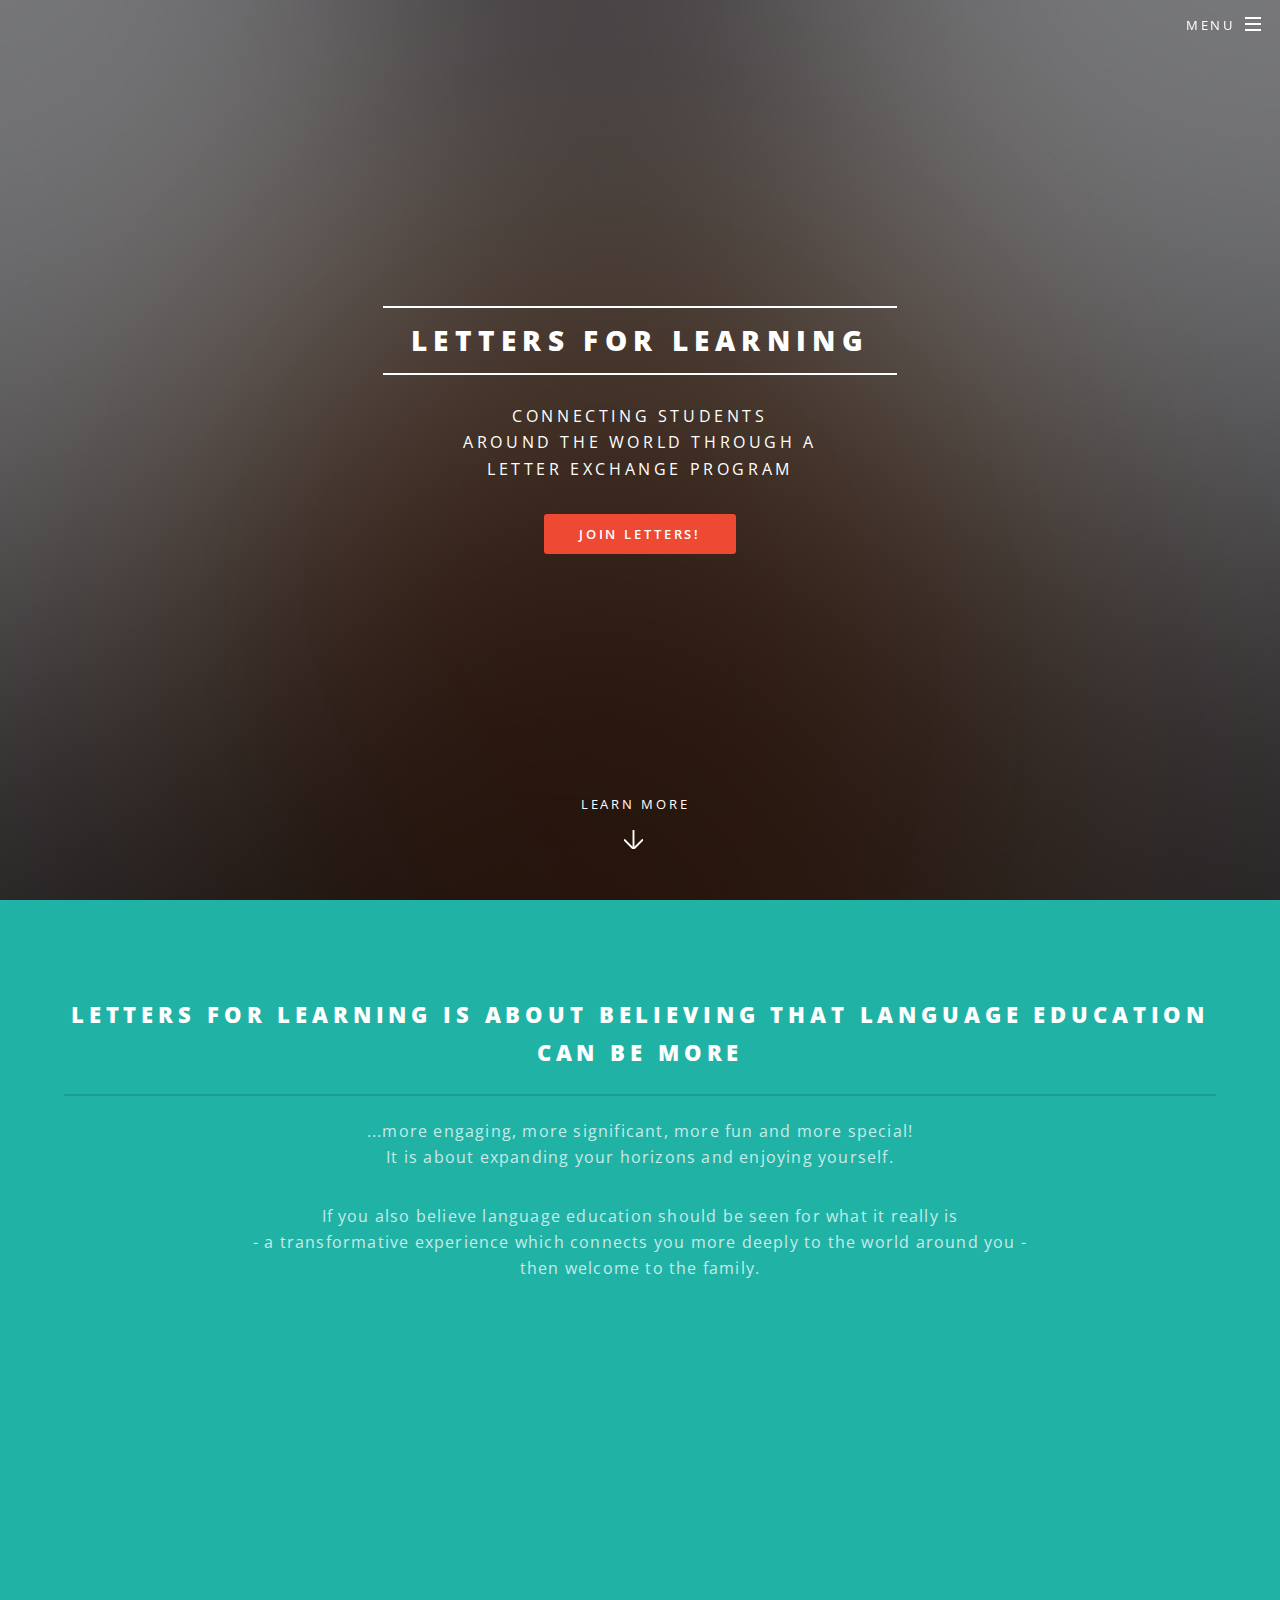
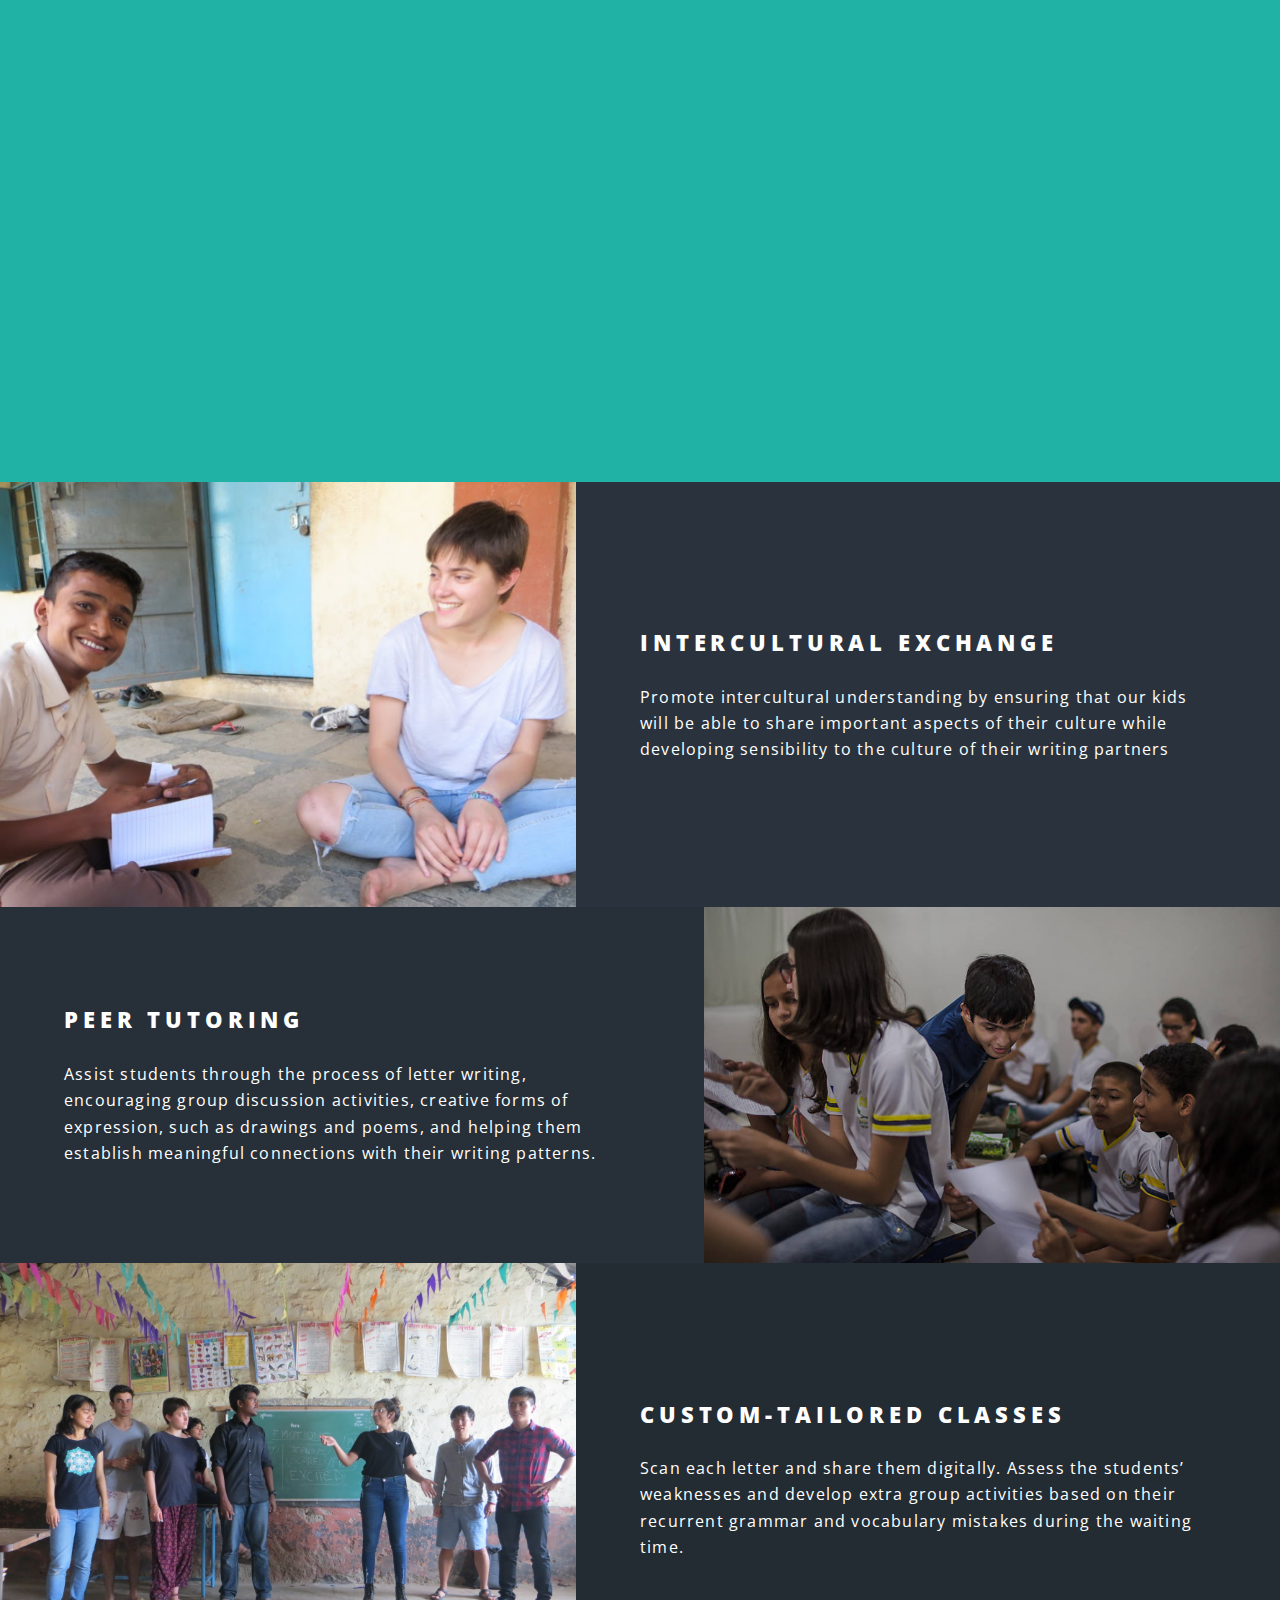
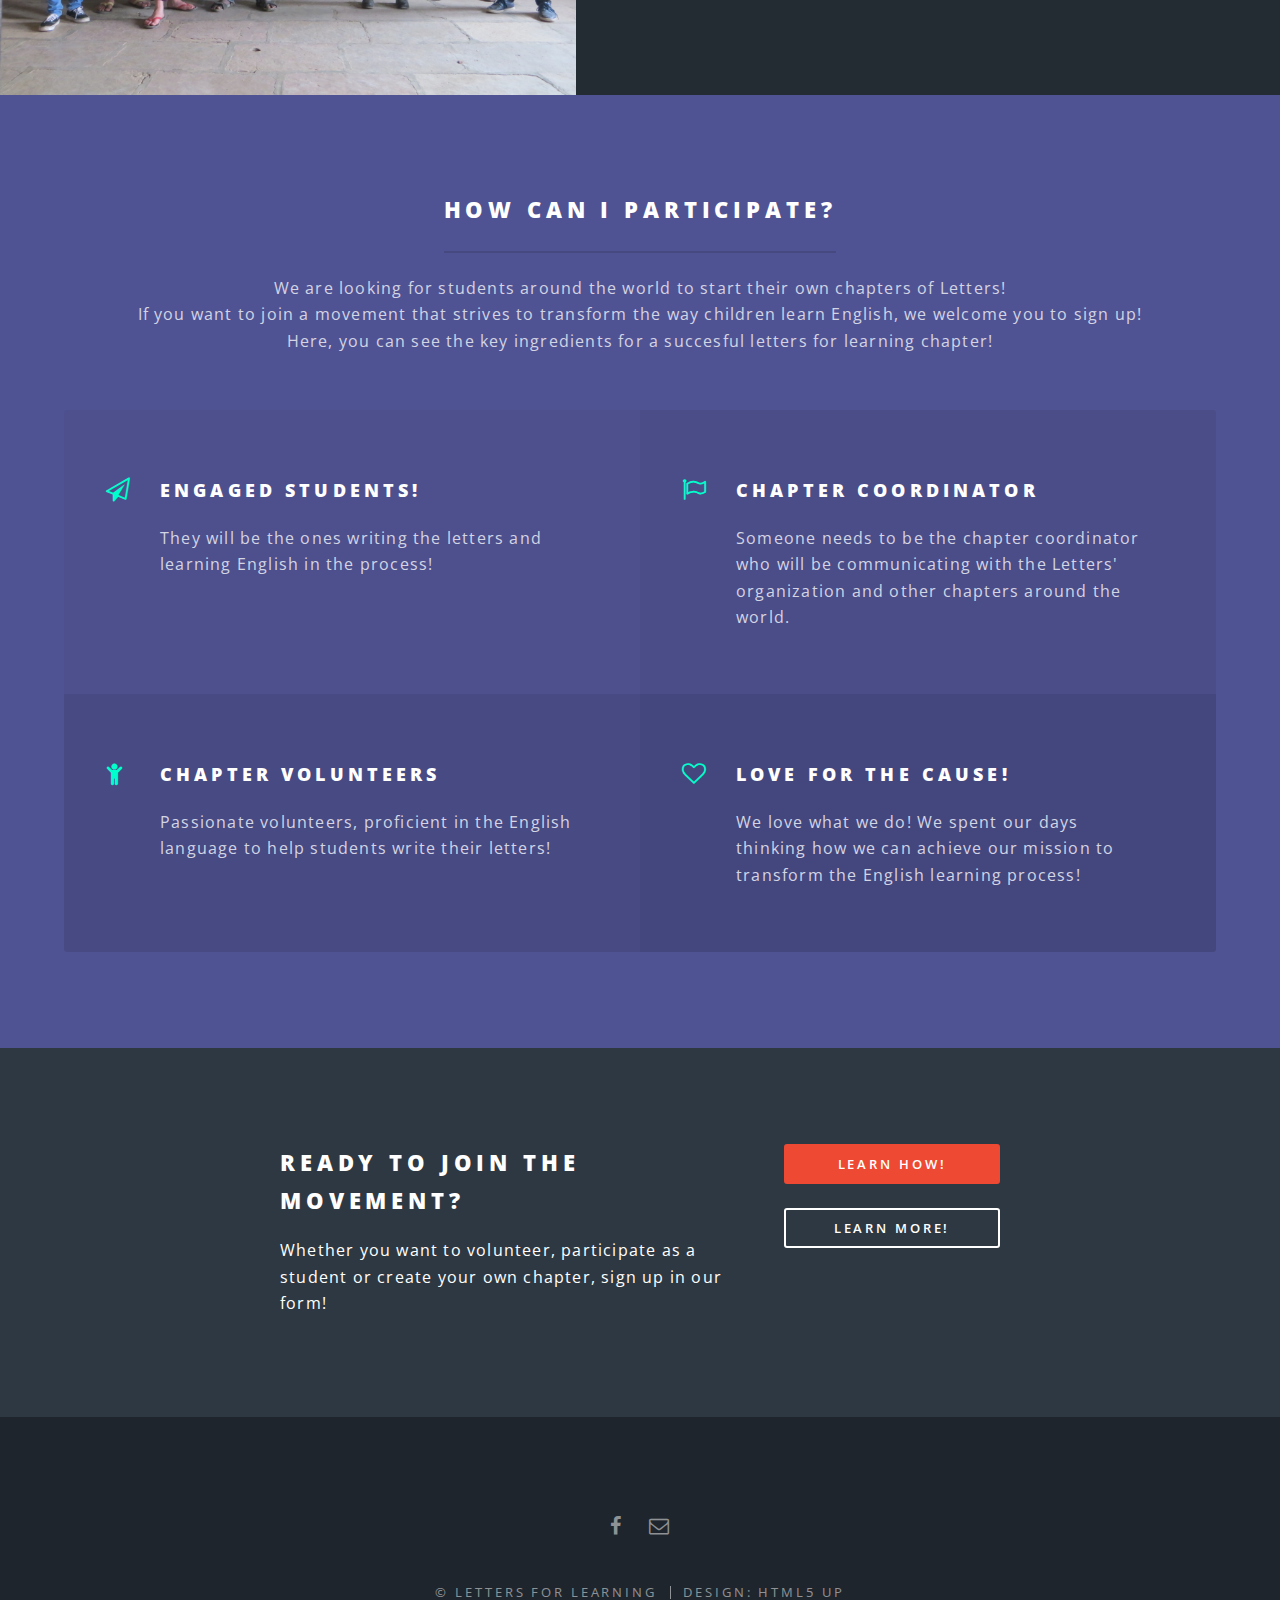
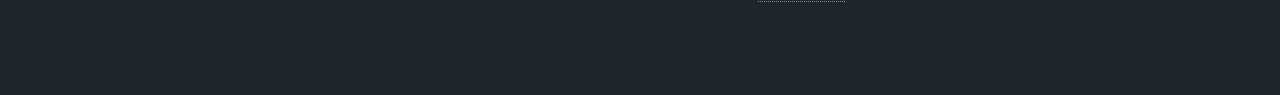
<file: index.html>
<!DOCTYPE HTML>
<!--
	Spectral by HTML5 UP
	html5up.net | @ajlkn
	Free for personal and commercial use under the CCA 3.0 license (html5up.net/license)
-->
<html>
	<head>
		<title>Letters for Learning</title>
		<meta charset="utf-8" />
		<meta name="viewport" content="width=device-width, initial-scale=1" />
		<!--[if lte IE 8]><script src="assets/js/ie/html5shiv.js"></script><![endif]-->
		<link rel="stylesheet" href="assets/css/main.css" />
		<!-- Latest compiled and minified CSS -->
		<link rel="stylesheet" href="assets/css/bootstrap.css"/>
		<!--[if lte IE 8]><link rel="stylesheet" href="assets/css/ie8.css" /><![endif]-->
		<!--[if lte IE 9]><link rel="stylesheet" href="assets/css/ie9.css" /><![endif]-->
	</head>
	<body class="landing">


		<!-- Page Wrapper -->
			<div id="page-wrapper">

				<!-- Header -->
					<header id="header" class="alt">
						<h1><a href="index.html">Letters for Learning</a></h1>
						<nav id="nav">
							<ul>
								<li class="special">
									<a href="#menu" class="menuToggle"><span>Menu</span></a>
									<div id="menu">
										<ul>
											<li><a href="index.html">Home</a></li>
											<li><a href="recruitment.html">Recruitment!</a></li>
											<li><a href="chapters.html">Chapters</a></li>

										</ul>
									</div>
								</li>
							</ul>
						</nav>
					</header>

				<!-- Banner -->


					<section id="banner">
						<div class="inner">
							<h2>Letters for Learning</h2>
							<p>Connecting students<br />
							around the world through a<br />
							letter exchange program</p>
							<ul class="actions">
								<li><a href="recruitment.html" class="button special">Join Letters!</a></li>
							</ul>
						</div>

						<a href="#one" class="more scrolly">Learn More</a>

					</section>

				<!-- One -->
					<section id="one" class="wrapper style1 special">
						<div class="inner">
							<header class="major">
								<h2>Letters for Learning is about believing that language education can be more</h2>
								<p>...more engaging, more significant, more fun and more special! <br />
									It is about expanding your horizons and enjoying yourself.</p>
								<p>If you also believe language education should be seen for what it really is <br/>
									- a transformative experience which connects you more deeply to the world around you -<br/>
									then welcome to the family.</p>
							<div class="embed-responsive embed-responsive-16by9">
							<iframe src="https://www.facebook.com/plugins/video.php?href=https%3A%2F%2Fwww.facebook.com%2FAshokaOrg%2Fvideos%2F10154753359844794%2F&width=500&show_text=false&appId=376456062709280&height=280"
								width="500" height="280" style="border:none;overflow:hidden" scrolling="no" frameborder="0" allowTransparency="true"></iframe>
							</div>

							</header>
						</div>
					</section>

				<!-- Two -->
					<section id="two" class="wrapper alt style2">
						<section class="spotlight">
							<div class="image"><img src="images/indiaSmile.png" alt="" /></div><div class="content">
								<h2>Intercultural exchange</h2>
								<p>Promote intercultural understanding by ensuring that our kids will be able to share important aspects of their culture while developing sensibility to the culture of their writing partners</p>
							</div>
						</section>
						<section class="spotlight">
							<div class="image"><img src="images/mentor_students.jpeg" alt="" /></div><div class="content">
								<h2>Peer tutoring</h2>
								<p>Assist students through the process of letter writing, encouraging group discussion activities, creative forms of expression, such as drawings and poems, and helping them establish meaningful connections with their writing patterns.</p>
							</div>
						</section>
						<section class="spotlight">
							<div class="image"><img src="images/custom_class.jpg" alt="" /></div><div class="content">
								<h2>Custom-tailored classes</h2>
								<p>Scan each letter and share them digitally. Assess the students’ weaknesses and develop extra group activities based on their recurrent grammar and vocabulary mistakes during the waiting time.</p>
							</div>
						</section>
					</section>

				<!-- Three -->
					<section id="three" class="wrapper style3 special">
						<div class="inner">
							<header class="major">
								<h2>How can I participate?</h2>
								<p>We are looking for students around the world to start their own chapters of Letters! <br />
								If you want to join a movement that strives to transform the way children learn English, we welcome you to sign up! <br />
								Here, you can see the key ingredients for a succesful letters for learning chapter!</p>
							</header>
							<ul class="features">
								<li class="icon fa-paper-plane-o">
									<h3>Engaged students!</h3>
									<p>They will be the ones writing the letters and learning English in the process!</p>
								</li>
								<li class="icon fa-flag-o">
									<h3>Chapter Coordinator</h3>
									<p>Someone needs to be the chapter coordinator who will be communicating with the Letters' organization and other chapters around the world.</p>
								</li>
								<li class="icon fa-child">
									<h3>Chapter Volunteers</h3>
									<p>Passionate volunteers, proficient in the English language to help students write their letters!</p>
								</li>
								<li class="icon fa-heart-o">
									<h3>Love for the cause!</h3>
									<p>We love what we do! We spent our days thinking how we can achieve our mission to transform the English learning process!</p>
								</li>
							</ul>
						</div>
					</section>

				<!-- CTA -->
					<section id="cta" class="wrapper style4">
						<div class="inner">
							<header>
								<h2>Ready to join the movement?</h2>
								<p>Whether you want to volunteer, participate as a student or create your own chapter, sign up in our form!</p>
							</header>
							<ul class="actions vertical">
								<li><a href="recruitment.html" class="button fit special">Learn how!</a></li>
								<li><a href="chapters.html" class="button fit">Learn More!</a></li>
							</ul>
						</div>
					</section>

				<!-- Footer -->
					<footer id="footer">
						<ul class="icons">
							<li><a href="https://www.facebook.com/letters4learning/" target="_blank"class="icon fa-facebook"><span class="label">Facebook</span></a></li>
							<li><a href="mailto:gabriel.saruhashi@yale.edu" target="_blank" class="icon fa-envelope-o"><span class="label">Email</span></a></li>
						</ul>

						<ul class="copyright">
							<li>&copy; Letters for Learning</li><li>Design: <a href="http://html5up.net">HTML5 UP</a></li>
						</ul>
					</footer>

			</div>

		<!-- Scripts -->
			<script src="assets/js/jquery.min.js"></script>
			<script src="assets/js/jquery.scrollex.min.js"></script>
			<script src="assets/js/jquery.scrolly.min.js"></script>
			<script src="assets/js/skel.min.js"></script>
			<script src="assets/js/util.js"></script>
			<!--[if lte IE 8]><script src="assets/js/ie/respond.min.js"></script><![endif]-->
			<script src="assets/js/main.js"></script>

	</body>
</html>
</file>
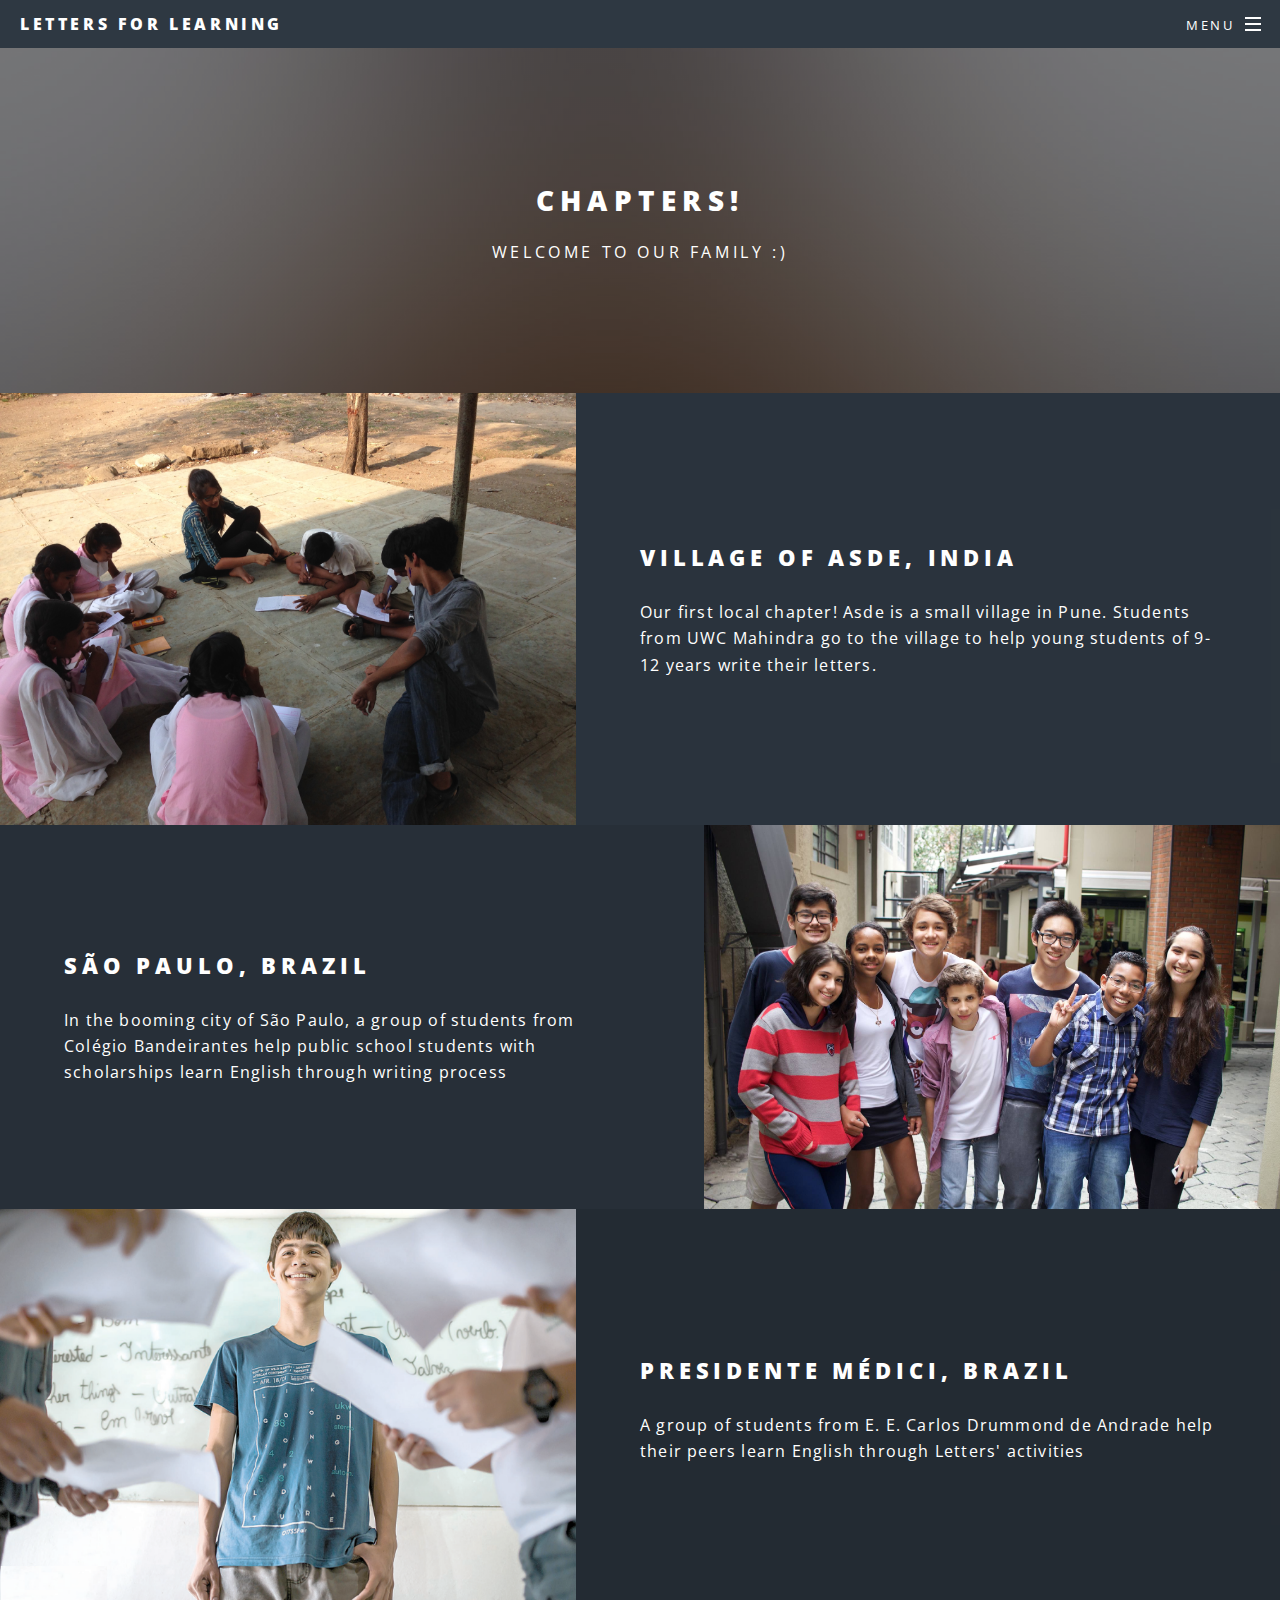
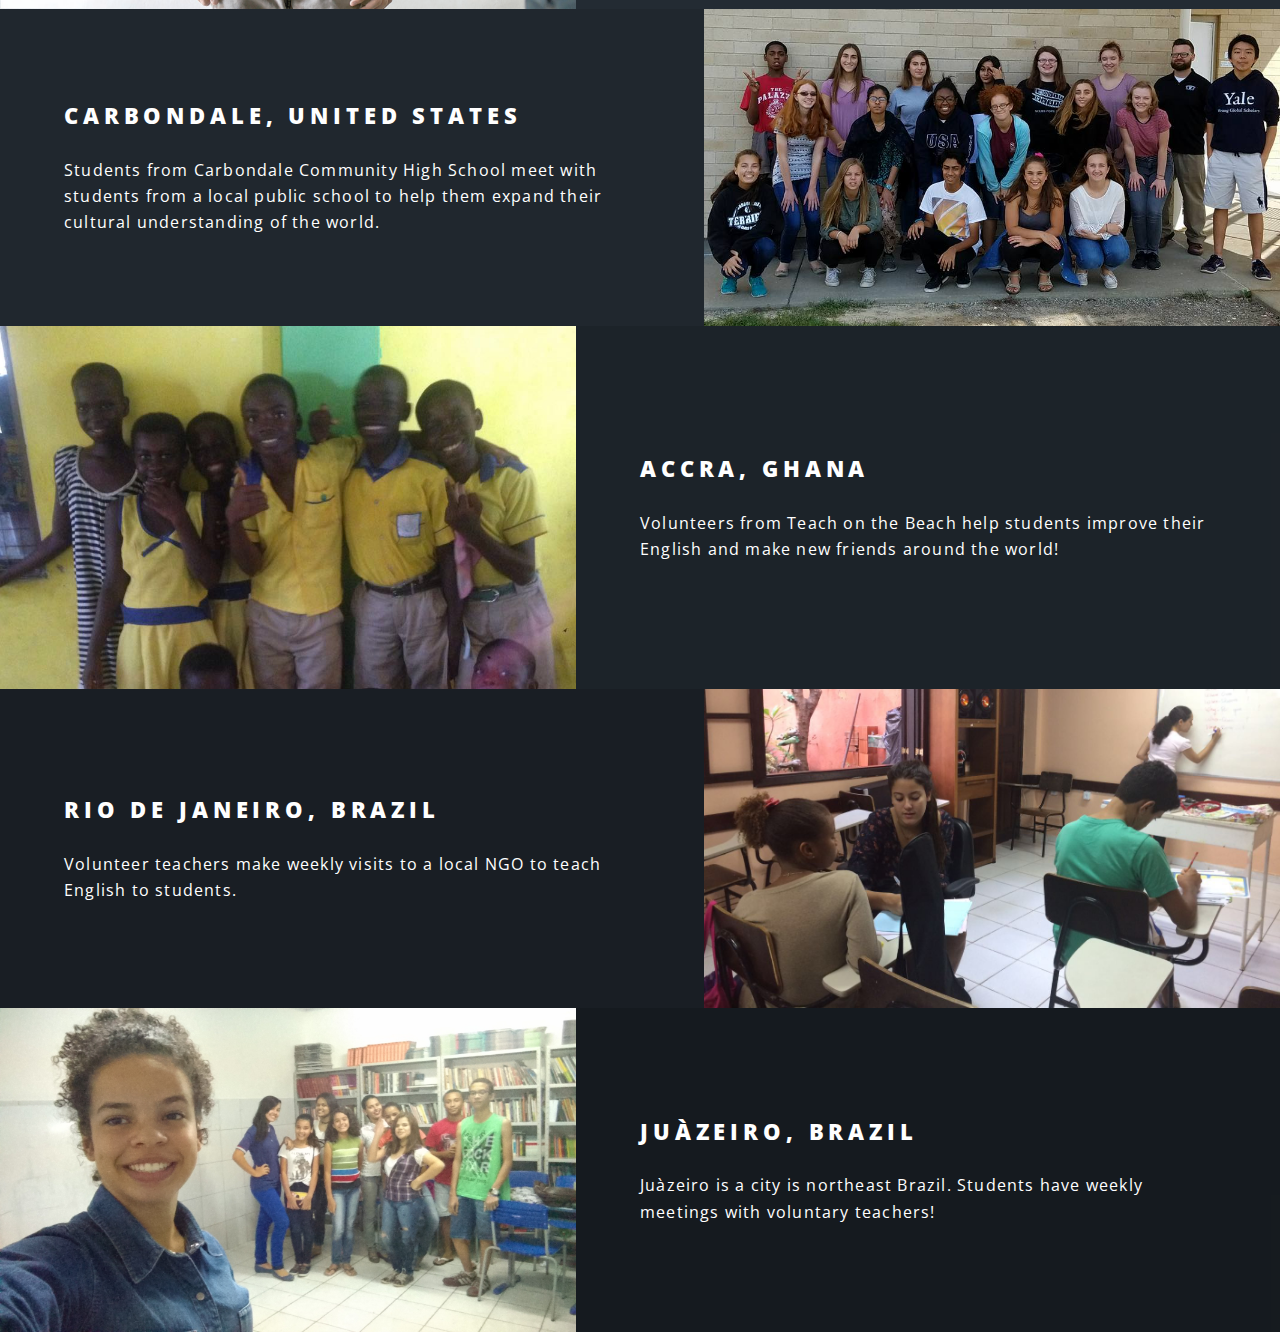
<file: chapters.html>
<!DOCTYPE HTML>
<!--
	Spectral by HTML5 UP
	html5up.net | @ajlkn
	Free for personal and commercial use under the CCA 3.0 license (html5up.net/license)
-->
<html>
	<head>
		<title>Chapters!</title>
		<meta charset="utf-8" />
		<meta name="viewport" content="width=device-width, initial-scale=1" />
		<!--[if lte IE 8]><script src="assets/js/ie/html5shiv.js"></script><![endif]-->
		<link rel="stylesheet" href="assets/css/main.css" />
		<!--[if lte IE 8]><link rel="stylesheet" href="assets/css/ie8.css" /><![endif]-->
		<!--[if lte IE 9]><link rel="stylesheet" href="assets/css/ie9.css" /><![endif]-->
	</head>
	<body>

		<!-- Page Wrapper -->
			<div id="page-wrapper">

				<!-- Header -->
					<header id="header">
						<h1><a href="index.html">Letters for Learning</a></h1>
						<nav id="nav">
							<ul>
								<li class="special">
									<a href="#menu" class="menuToggle"><span>Menu</span></a>
									<div id="menu">
										<ul>
											<li><a href="index.html">Home</a></li>
											<li><a href="recruitment.html">Recruitment</a></li>
											<li><a href="chapters.html">Chapters</a></li>

										</ul>
									</div>
								</li>
							</ul>
						</nav>
					</header>

				<article id="main">
					<header>
						<h2>Chapters!</h2>
						<p>Welcome to our family :)</p>
					</header>
				</article>

					<!-- Chapters -->
					<section id="two" class="wrapper alt style2">
						<section class="spotlight">
							<div class="image"><img src="images/IndiaTeam.jpg" alt="" /></div><div class="content">
								<h2>Village of Asde, India</h2>
								<p>Our first local chapter! Asde is a small village in Pune. Students from UWC Mahindra go to the village to help young students of 9-12 years write their letters.</p>
							</div>
						</section>
						<section class="spotlight">
							<div class="image"><img src="images/SaoPauloTeam.jpg" alt="" /></div><div class="content">
								<h2>São Paulo, Brazil</h2>
								<p>In the booming city of São Paulo, a group of students from Colégio Bandeirantes help public school students with scholarships learn English through writing process</p>
							</div>
						</section>
						<section class="spotlight">
							<div class="image"><img src="images/RondoniaTeam.png" alt="" /></div><div class="content">
								<h2>Presidente Médici, Brazil</h2>
								<p>A group of students from E. E. Carlos Drummond de Andrade help their peers learn English through Letters' activities</p>
							</div>
						</section>
						<section class="spotlight">
							<div class="image"><img src="images/USTeam.jpg" alt="" /></div><div class="content">
								<h2>Carbondale, United States</h2>
								<p>Students from Carbondale Community High School meet with students from a local public school to help them expand their cultural understanding of the world.</p>
							</div>

						</section>
						<section class="spotlight">
							<div class="image"><img src="images/GhanaTeam.png" alt="" /></div><div class="content">
								<h2>Accra, Ghana</h2>
								<p>Volunteers from Teach on the Beach help students improve their English and make new friends around the world!</p>
							</div>
						</section>
						<section class="spotlight">
							<div class="image"><img src="images/rio-de-janeiro.jpg" alt="" /></div><div class="content">
								<h2>Rio de Janeiro, Brazil</h2>
								<p>Volunteer teachers make weekly visits to a local NGO to teach English to students.</p>
							</div>
						</section>
						<section class="spotlight">
							<div class="image"><img src="images/juazeiro.jpg" alt="" /></div><div class="content">
								<h2>Juàzeiro, Brazil</h2>
								<p>Juàzeiro is a city is northeast Brazil. Students have weekly meetings with voluntary teachers!</p>
							</div>
						</section>

					</section>



		<!-- Scripts -->
			<script src="assets/js/jquery.min.js"></script>
			<script src="assets/js/jquery.scrollex.min.js"></script>
			<script src="assets/js/jquery.scrolly.min.js"></script>
			<script src="assets/js/skel.min.js"></script>
			<script src="assets/js/util.js"></script>
			<!--[if lte IE 8]><script src="assets/js/ie/respond.min.js"></script><![endif]-->
			<script src="assets/js/main.js"></script>

	</body>
</html>
</file>
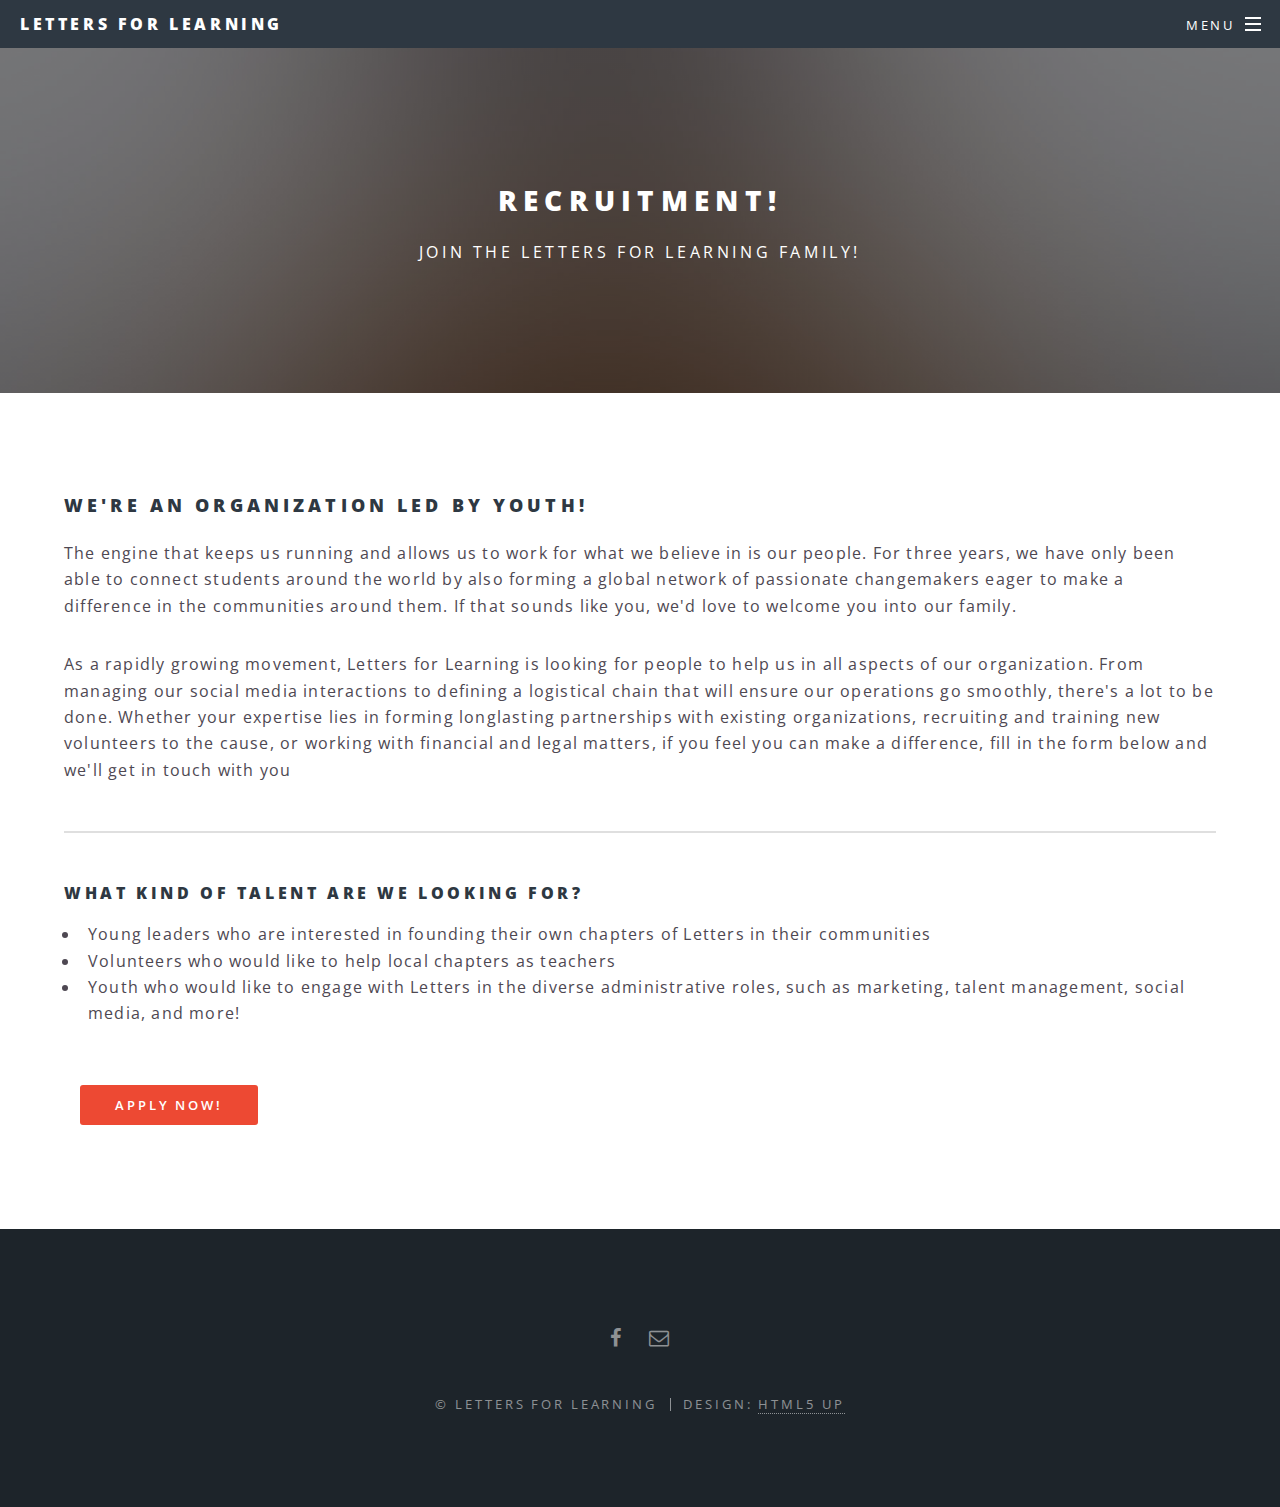
<file: recruitment.html>
<!DOCTYPE HTML>
<!--
	Spectral by HTML5 UP
	html5up.net | @ajlkn
	Free for personal and commercial use under the CCA 3.0 license (html5up.net/license)
-->
<html>
	<head>
		<title>Recruitment</title>
		<meta charset="utf-8" />
		<meta name="viewport" content="width=device-width, initial-scale=1" />
		<!--[if lte IE 8]><script src="assets/js/ie/html5shiv.js"></script><![endif]-->
		<link rel="stylesheet" href="assets/css/main.css" />
		<!--[if lte IE 8]><link rel="stylesheet" href="assets/css/ie8.css" /><![endif]-->
		<!--[if lte IE 9]><link rel="stylesheet" href="assets/css/ie9.css" /><![endif]-->
	</head>
	<body>

		<!-- Page Wrapper -->
			<div id="page-wrapper">

				<!-- Header -->
					<header id="header">
						<h1><a href="index.html">Letters for Learning</a></h1>
						<nav id="nav">
							<ul>
								<li class="special">
									<a href="#menu" class="menuToggle"><span>Menu</span></a>
									<div id="menu">
										<ul>
											<li><a href="index.html">Home</a></li>
											<li><a href="generic.html">Recruitment</a></li>
											<li><a href="chapters.html">Chapters</a></li>

										</ul>
									</div>
								</li>
							</ul>
						</nav>
					</header>

				<!-- Main -->
					<article id="main">
						<header>
							<h2>Recruitment!</h2>
							<p>Join the Letters for Learning family!</p>
						</header>
						<section class="wrapper style5">
							<div class="inner">

								<h3>We're an organization led by youth!</h3>
								<p>The engine that keeps us running and allows us to work for what we believe in is our people. For three years, we have only been able to connect students around the world by also forming a global network of passionate changemakers eager to make a difference in the communities around them. If that sounds like you, we'd love to welcome you into our family.</p>

								<p>As a rapidly growing movement, Letters for Learning is looking for people to help us in all aspects of our organization. From managing our social media interactions to defining a logistical chain that will ensure our operations go smoothly, there's a lot to be done. Whether your expertise lies in forming longlasting partnerships with existing organizations, recruiting and training new volunteers to the cause, or working with financial and legal matters, if you feel you can make a difference, fill in the form below and we'll get in touch with you </p>

								<hr />

								<h4>What kind of talent are we looking for?</h4>
								<ul>
									<li>Young leaders who are interested in founding their own chapters of Letters in their communities</li>
									<li>Volunteers who would like to help local chapters as teachers</li>
									<li>Youth who would like to engage with Letters in the diverse administrative roles, such as marketing, talent management, social media, and more!</li>
								<p>&nbsp;</p>
								<ul class="actions" alt="">
									<li><a href="https://docs.google.com/forms/d/e/1FAIpQLSdoLnaEVEeeffVnA-vZ9G7lYf9WI2F_piHAEkBQ2C08WWbgPQ/viewform" target="_blank" class="button special">Apply now!</a></li>
								</ul>

							</div>
						</section>
					</article>

				<!-- Footer -->
					<footer id="footer">
						<ul class="icons">
							<li><a href="https://www.facebook.com/letters4learning/" target="_blank" class="icon fa-facebook"><span class="label">Facebook</span></a></li>
							<li><a href="mailto:gabriel.saruhashi@yale.edu" target="_blank" class="icon fa-envelope-o"><span class="label">Email</span></a></li>
						</ul>
						<ul class="copyright">
							<li>&copy; Letters for Learning</li><li>Design: <a href="http://html5up.net">HTML5 UP</a></li>
						</ul>
					</footer>

			</div>

		<!-- Scripts -->
			<script src="assets/js/jquery.min.js"></script>
			<script src="assets/js/jquery.scrollex.min.js"></script>
			<script src="assets/js/jquery.scrolly.min.js"></script>
			<script src="assets/js/skel.min.js"></script>
			<script src="assets/js/util.js"></script>
			<!--[if lte IE 8]><script src="assets/js/ie/respond.min.js"></script><![endif]-->
			<script src="assets/js/main.js"></script>

	</body>
</html>
</file>
<file: assets/css/ie8.css>
/*
	Spectral by HTML5 UP
	html5up.net | @ajlkn
	Free for personal and commercial use under the CCA 3.0 license (html5up.net/license)
*/

/* Icon */

	.icon.major {
		border: none;
	}

		.icon.major:before {
			font-size: 3em;
		}

/* Form */

	label {
		color: #2E3842;
	}

	input[type="text"],
	input[type="password"],
	input[type="email"],
	select,
	textarea {
		border: solid 1px #dfdfdf;
	}

/* Button */

	input[type="submit"],
	input[type="reset"],
	input[type="button"],
	button,
	.button {
		border: solid 2px #dfdfdf;
	}

		input[type="submit"].special,
		input[type="reset"].special,
		input[type="button"].special,
		button.special,
		.button.special {
			border: 0 !important;
		}

/* Page Wrapper + Menu */

	#menu {
		display: none;
	}

	body.is-menu-visible #menu {
		display: block;
	}

/* Header */

	#header nav > ul > li > a.menuToggle:after {
		display: none;
	}

/* Banner + Wrapper (style4) */

	#banner,
	.wrapper.style4 {
		-ms-behavior: url("assets/js/ie/backgroundsize.min.htc");
	}

		#banner:before,
		.wrapper.style4:before {
			display: none;
		}

/* Banner */

	#banner .more {
		height: 4em;
	}

		#banner .more:after {
			display: none;
		}

/* Main */

	#main > header {
		-ms-behavior: url("assets/js/ie/backgroundsize.min.htc");
	}

		#main > header:before {
			display: none;
		}
</file>
<file: assets/css/ie9.css>
/*
	Spectral by HTML5 UP
	html5up.net | @ajlkn
	Free for personal and commercial use under the CCA 3.0 license (html5up.net/license)
*/

/* Spotlight */

	.spotlight {
		display: block;
	}

		.spotlight .image {
			display: inline-block;
			vertical-align: top;
		}

		.spotlight .content {
			padding: 4em 4em 2em 4em ;
			display: inline-block;
		}

		.spotlight:after {
			clear: both;
			content: '';
			display: block;
		}

/* Features */

	.features {
		display: block;
	}

		.features li {
			float: left;
		}

		.features:after {
			content: '';
			display: block;
			clear: both;
		}

/* Banner + Wrapper (style4) */

	#banner,
	.wrapper.style4 {
		background-image: url("../../images/banner.jpg");
		background-position: center center;
		background-repeat: no-repeat;
		background-size: cover;
		position: relative;
	}

		#banner:before,
		.wrapper.style4:before {
			background: #000000;
			content: '';
			height: 100%;
			left: 0;
			opacity: 0.5;
			position: absolute;
			top: 0;
			width: 100%;
		}

		#banner .inner,
		.wrapper.style4 .inner {
			position: relative;
			z-index: 1;
		}

/* Banner */

	#banner {
		padding: 14em 0 12em 0 ;
		height: auto;
	}

		#banner:after {
			display: none;
		}

/* CTA */

	#cta .inner header {
		float: left;
	}

	#cta .inner .actions {
		float: left;
	}

	#cta .inner:after {
		clear: both;
		content: '';
		display: block;
	}

/* Main */

	#main > header {
		background-image: url("../../images/banner.jpg");
		background-position: center center;
		background-repeat: no-repeat;
		background-size: cover;
		position: relative;
	}

		#main > header:before {
			background: #000000;
			content: '';
			height: 100%;
			left: 0;
			opacity: 0.5;
			position: absolute;
			top: 0;
			width: 100%;
		}

		#main > header > * {
			position: relative;
			z-index: 1;
		}
</file>
<file: assets/css/main.css>
@import url(font-awesome.min.css);
@import url("https://fonts.googleapis.com/css?family=Open+Sans:400,400italic,600,600italic,800,800italic");

/*
	Spectral by HTML5 UP
	html5up.net | @ajlkn
	Free for personal and commercial use under the CCA 3.0 license (html5up.net/license)
*/

/* Reset */

	html, body, div, span, applet, object, iframe, h1, h2, h3, h4, h5, h6, p, blockquote, pre, a, abbr, acronym, address, big, cite, code, del, dfn, em, img, ins, kbd, q, s, samp, small, strike, strong, sub, sup, tt, var, b, u, i, center, dl, dt, dd, ol, ul, li, fieldset, form, label, legend, table, caption, tbody, tfoot, thead, tr, th, td, article, aside, canvas, details, embed, figure, figcaption, footer, header, hgroup, menu, nav, output, ruby, section, summary, time, mark, audio, video {
		margin: 0;
		padding: 0;
		border: 0;
		font-size: 100%;
		font: inherit;
		vertical-align: baseline;
	}

	article, aside, details, figcaption, figure, footer, header, hgroup, menu, nav, section {
		display: block;
	}

	body {
		line-height: 1;
	}

	ol, ul {
		list-style: none;
	}

	blockquote, q {
		quotes: none;
	}

	blockquote:before, blockquote:after, q:before, q:after {
		content: '';
		content: none;
	}

	table {
		border-collapse: collapse;
		border-spacing: 0;
	}

	body {
		-webkit-text-size-adjust: none;
	}

/* Box Model */

	*, *:before, *:after {
		-moz-box-sizing: border-box;
		-webkit-box-sizing: border-box;
		box-sizing: border-box;
	}

/* Grid */

	.row {
		border-bottom: solid 1px transparent;
		-moz-box-sizing: border-box;
		-webkit-box-sizing: border-box;
		box-sizing: border-box;
	}

	.row > * {
		float: left;
		-moz-box-sizing: border-box;
		-webkit-box-sizing: border-box;
		box-sizing: border-box;
	}

	.row:after, .row:before {
		content: '';
		display: block;
		clear: both;
		height: 0;
	}

	.row.uniform > * > :first-child {
		margin-top: 0;
	}

	.row.uniform > * > :last-child {
		margin-bottom: 0;
	}

	.row.\30 \25 > * {
		padding: 0 0 0 0em;
	}

	.row.\30 \25 {
		margin: 0 0 -1px 0em;
	}

	.row.uniform.\30 \25 > * {
		padding: 0em 0 0 0em;
	}

	.row.uniform.\30 \25 {
		margin: 0em 0 -1px 0em;
	}

	.row > * {
		padding: 0 0 0 1.5em;
	}

	.row {
		margin: 0 0 -1px -1.5em;
	}

	.row.uniform > * {
		padding: 1.5em 0 0 1.5em;
	}

	.row.uniform {
		margin: -1.5em 0 -1px -1.5em;
	}

	.row.\32 00\25 > * {
		padding: 0 0 0 3em;
	}

	.row.\32 00\25 {
		margin: 0 0 -1px -3em;
	}

	.row.uniform.\32 00\25 > * {
		padding: 3em 0 0 3em;
	}

	.row.uniform.\32 00\25 {
		margin: -3em 0 -1px -3em;
	}

	.row.\31 50\25 > * {
		padding: 0 0 0 2.25em;
	}

	.row.\31 50\25 {
		margin: 0 0 -1px -2.25em;
	}

	.row.uniform.\31 50\25 > * {
		padding: 2.25em 0 0 2.25em;
	}

	.row.uniform.\31 50\25 {
		margin: -2.25em 0 -1px -2.25em;
	}

	.row.\35 0\25 > * {
		padding: 0 0 0 0.75em;
	}

	.row.\35 0\25 {
		margin: 0 0 -1px -0.75em;
	}

	.row.uniform.\35 0\25 > * {
		padding: 0.75em 0 0 0.75em;
	}

	.row.uniform.\35 0\25 {
		margin: -0.75em 0 -1px -0.75em;
	}

	.row.\32 5\25 > * {
		padding: 0 0 0 0.375em;
	}

	.row.\32 5\25 {
		margin: 0 0 -1px -0.375em;
	}

	.row.uniform.\32 5\25 > * {
		padding: 0.375em 0 0 0.375em;
	}

	.row.uniform.\32 5\25 {
		margin: -0.375em 0 -1px -0.375em;
	}

	.\31 2u, .\31 2u\24 {
		width: 100%;
		clear: none;
		margin-left: 0;
	}

	.\31 1u, .\31 1u\24 {
		width: 91.6666666667%;
		clear: none;
		margin-left: 0;
	}

	.\31 0u, .\31 0u\24 {
		width: 83.3333333333%;
		clear: none;
		margin-left: 0;
	}

	.\39 u, .\39 u\24 {
		width: 75%;
		clear: none;
		margin-left: 0;
	}

	.\38 u, .\38 u\24 {
		width: 66.6666666667%;
		clear: none;
		margin-left: 0;
	}

	.\37 u, .\37 u\24 {
		width: 58.3333333333%;
		clear: none;
		margin-left: 0;
	}

	.\36 u, .\36 u\24 {
		width: 50%;
		clear: none;
		margin-left: 0;
	}

	.\35 u, .\35 u\24 {
		width: 41.6666666667%;
		clear: none;
		margin-left: 0;
	}

	.\34 u, .\34 u\24 {
		width: 33.3333333333%;
		clear: none;
		margin-left: 0;
	}

	.\33 u, .\33 u\24 {
		width: 25%;
		clear: none;
		margin-left: 0;
	}

	.\32 u, .\32 u\24 {
		width: 16.6666666667%;
		clear: none;
		margin-left: 0;
	}

	.\31 u, .\31 u\24 {
		width: 8.3333333333%;
		clear: none;
		margin-left: 0;
	}

	.\31 2u\24 + *,
	.\31 1u\24 + *,
	.\31 0u\24 + *,
	.\39 u\24 + *,
	.\38 u\24 + *,
	.\37 u\24 + *,
	.\36 u\24 + *,
	.\35 u\24 + *,
	.\34 u\24 + *,
	.\33 u\24 + *,
	.\32 u\24 + *,
	.\31 u\24 + * {
		clear: left;
	}

	.\-11u {
		margin-left: 91.66667%;
	}

	.\-10u {
		margin-left: 83.33333%;
	}

	.\-9u {
		margin-left: 75%;
	}

	.\-8u {
		margin-left: 66.66667%;
	}

	.\-7u {
		margin-left: 58.33333%;
	}

	.\-6u {
		margin-left: 50%;
	}

	.\-5u {
		margin-left: 41.66667%;
	}

	.\-4u {
		margin-left: 33.33333%;
	}

	.\-3u {
		margin-left: 25%;
	}

	.\-2u {
		margin-left: 16.66667%;
	}

	.\-1u {
		margin-left: 8.33333%;
	}

	@media screen and (max-width: 1680px) {

		.row > * {
			padding: 0 0 0 1.5em;
		}

		.row {
			margin: 0 0 -1px -1.5em;
		}

		.row.uniform > * {
			padding: 1.5em 0 0 1.5em;
		}

		.row.uniform {
			margin: -1.5em 0 -1px -1.5em;
		}

		.row.\32 00\25 > * {
			padding: 0 0 0 3em;
		}

		.row.\32 00\25 {
			margin: 0 0 -1px -3em;
		}

		.row.uniform.\32 00\25 > * {
			padding: 3em 0 0 3em;
		}

		.row.uniform.\32 00\25 {
			margin: -3em 0 -1px -3em;
		}

		.row.\31 50\25 > * {
			padding: 0 0 0 2.25em;
		}

		.row.\31 50\25 {
			margin: 0 0 -1px -2.25em;
		}

		.row.uniform.\31 50\25 > * {
			padding: 2.25em 0 0 2.25em;
		}

		.row.uniform.\31 50\25 {
			margin: -2.25em 0 -1px -2.25em;
		}

		.row.\35 0\25 > * {
			padding: 0 0 0 0.75em;
		}

		.row.\35 0\25 {
			margin: 0 0 -1px -0.75em;
		}

		.row.uniform.\35 0\25 > * {
			padding: 0.75em 0 0 0.75em;
		}

		.row.uniform.\35 0\25 {
			margin: -0.75em 0 -1px -0.75em;
		}

		.row.\32 5\25 > * {
			padding: 0 0 0 0.375em;
		}

		.row.\32 5\25 {
			margin: 0 0 -1px -0.375em;
		}

		.row.uniform.\32 5\25 > * {
			padding: 0.375em 0 0 0.375em;
		}

		.row.uniform.\32 5\25 {
			margin: -0.375em 0 -1px -0.375em;
		}

		.\31 2u\28xlarge\29, .\31 2u\24\28xlarge\29 {
			width: 100%;
			clear: none;
			margin-left: 0;
		}

		.\31 1u\28xlarge\29, .\31 1u\24\28xlarge\29 {
			width: 91.6666666667%;
			clear: none;
			margin-left: 0;
		}

		.\31 0u\28xlarge\29, .\31 0u\24\28xlarge\29 {
			width: 83.3333333333%;
			clear: none;
			margin-left: 0;
		}

		.\39 u\28xlarge\29, .\39 u\24\28xlarge\29 {
			width: 75%;
			clear: none;
			margin-left: 0;
		}

		.\38 u\28xlarge\29, .\38 u\24\28xlarge\29 {
			width: 66.6666666667%;
			clear: none;
			margin-left: 0;
		}

		.\37 u\28xlarge\29, .\37 u\24\28xlarge\29 {
			width: 58.3333333333%;
			clear: none;
			margin-left: 0;
		}

		.\36 u\28xlarge\29, .\36 u\24\28xlarge\29 {
			width: 50%;
			clear: none;
			margin-left: 0;
		}

		.\35 u\28xlarge\29, .\35 u\24\28xlarge\29 {
			width: 41.6666666667%;
			clear: none;
			margin-left: 0;
		}

		.\34 u\28xlarge\29, .\34 u\24\28xlarge\29 {
			width: 33.3333333333%;
			clear: none;
			margin-left: 0;
		}

		.\33 u\28xlarge\29, .\33 u\24\28xlarge\29 {
			width: 25%;
			clear: none;
			margin-left: 0;
		}

		.\32 u\28xlarge\29, .\32 u\24\28xlarge\29 {
			width: 16.6666666667%;
			clear: none;
			margin-left: 0;
		}

		.\31 u\28xlarge\29, .\31 u\24\28xlarge\29 {
			width: 8.3333333333%;
			clear: none;
			margin-left: 0;
		}

		.\31 2u\24\28xlarge\29 + *,
		.\31 1u\24\28xlarge\29 + *,
		.\31 0u\24\28xlarge\29 + *,
		.\39 u\24\28xlarge\29 + *,
		.\38 u\24\28xlarge\29 + *,
		.\37 u\24\28xlarge\29 + *,
		.\36 u\24\28xlarge\29 + *,
		.\35 u\24\28xlarge\29 + *,
		.\34 u\24\28xlarge\29 + *,
		.\33 u\24\28xlarge\29 + *,
		.\32 u\24\28xlarge\29 + *,
		.\31 u\24\28xlarge\29 + * {
			clear: left;
		}

		.\-11u\28xlarge\29 {
			margin-left: 91.66667%;
		}

		.\-10u\28xlarge\29 {
			margin-left: 83.33333%;
		}

		.\-9u\28xlarge\29 {
			margin-left: 75%;
		}

		.\-8u\28xlarge\29 {
			margin-left: 66.66667%;
		}

		.\-7u\28xlarge\29 {
			margin-left: 58.33333%;
		}

		.\-6u\28xlarge\29 {
			margin-left: 50%;
		}

		.\-5u\28xlarge\29 {
			margin-left: 41.66667%;
		}

		.\-4u\28xlarge\29 {
			margin-left: 33.33333%;
		}

		.\-3u\28xlarge\29 {
			margin-left: 25%;
		}

		.\-2u\28xlarge\29 {
			margin-left: 16.66667%;
		}

		.\-1u\28xlarge\29 {
			margin-left: 8.33333%;
		}

	}

	@media screen and (max-width: 1280px) {

		.row > * {
			padding: 0 0 0 1.5em;
		}

		.row {
			margin: 0 0 -1px -1.5em;
		}

		.row.uniform > * {
			padding: 1.5em 0 0 1.5em;
		}

		.row.uniform {
			margin: -1.5em 0 -1px -1.5em;
		}

		.row.\32 00\25 > * {
			padding: 0 0 0 3em;
		}

		.row.\32 00\25 {
			margin: 0 0 -1px -3em;
		}

		.row.uniform.\32 00\25 > * {
			padding: 3em 0 0 3em;
		}

		.row.uniform.\32 00\25 {
			margin: -3em 0 -1px -3em;
		}

		.row.\31 50\25 > * {
			padding: 0 0 0 2.25em;
		}

		.row.\31 50\25 {
			margin: 0 0 -1px -2.25em;
		}

		.row.uniform.\31 50\25 > * {
			padding: 2.25em 0 0 2.25em;
		}

		.row.uniform.\31 50\25 {
			margin: -2.25em 0 -1px -2.25em;
		}

		.row.\35 0\25 > * {
			padding: 0 0 0 0.75em;
		}

		.row.\35 0\25 {
			margin: 0 0 -1px -0.75em;
		}

		.row.uniform.\35 0\25 > * {
			padding: 0.75em 0 0 0.75em;
		}

		.row.uniform.\35 0\25 {
			margin: -0.75em 0 -1px -0.75em;
		}

		.row.\32 5\25 > * {
			padding: 0 0 0 0.375em;
		}

		.row.\32 5\25 {
			margin: 0 0 -1px -0.375em;
		}

		.row.uniform.\32 5\25 > * {
			padding: 0.375em 0 0 0.375em;
		}

		.row.uniform.\32 5\25 {
			margin: -0.375em 0 -1px -0.375em;
		}

		.\31 2u\28large\29, .\31 2u\24\28large\29 {
			width: 100%;
			clear: none;
			margin-left: 0;
		}

		.\31 1u\28large\29, .\31 1u\24\28large\29 {
			width: 91.6666666667%;
			clear: none;
			margin-left: 0;
		}

		.\31 0u\28large\29, .\31 0u\24\28large\29 {
			width: 83.3333333333%;
			clear: none;
			margin-left: 0;
		}

		.\39 u\28large\29, .\39 u\24\28large\29 {
			width: 75%;
			clear: none;
			margin-left: 0;
		}

		.\38 u\28large\29, .\38 u\24\28large\29 {
			width: 66.6666666667%;
			clear: none;
			margin-left: 0;
		}

		.\37 u\28large\29, .\37 u\24\28large\29 {
			width: 58.3333333333%;
			clear: none;
			margin-left: 0;
		}

		.\36 u\28large\29, .\36 u\24\28large\29 {
			width: 50%;
			clear: none;
			margin-left: 0;
		}

		.\35 u\28large\29, .\35 u\24\28large\29 {
			width: 41.6666666667%;
			clear: none;
			margin-left: 0;
		}

		.\34 u\28large\29, .\34 u\24\28large\29 {
			width: 33.3333333333%;
			clear: none;
			margin-left: 0;
		}

		.\33 u\28large\29, .\33 u\24\28large\29 {
			width: 25%;
			clear: none;
			margin-left: 0;
		}

		.\32 u\28large\29, .\32 u\24\28large\29 {
			width: 16.6666666667%;
			clear: none;
			margin-left: 0;
		}

		.\31 u\28large\29, .\31 u\24\28large\29 {
			width: 8.3333333333%;
			clear: none;
			margin-left: 0;
		}

		.\31 2u\24\28large\29 + *,
		.\31 1u\24\28large\29 + *,
		.\31 0u\24\28large\29 + *,
		.\39 u\24\28large\29 + *,
		.\38 u\24\28large\29 + *,
		.\37 u\24\28large\29 + *,
		.\36 u\24\28large\29 + *,
		.\35 u\24\28large\29 + *,
		.\34 u\24\28large\29 + *,
		.\33 u\24\28large\29 + *,
		.\32 u\24\28large\29 + *,
		.\31 u\24\28large\29 + * {
			clear: left;
		}

		.\-11u\28large\29 {
			margin-left: 91.66667%;
		}

		.\-10u\28large\29 {
			margin-left: 83.33333%;
		}

		.\-9u\28large\29 {
			margin-left: 75%;
		}

		.\-8u\28large\29 {
			margin-left: 66.66667%;
		}

		.\-7u\28large\29 {
			margin-left: 58.33333%;
		}

		.\-6u\28large\29 {
			margin-left: 50%;
		}

		.\-5u\28large\29 {
			margin-left: 41.66667%;
		}

		.\-4u\28large\29 {
			margin-left: 33.33333%;
		}

		.\-3u\28large\29 {
			margin-left: 25%;
		}

		.\-2u\28large\29 {
			margin-left: 16.66667%;
		}

		.\-1u\28large\29 {
			margin-left: 8.33333%;
		}

	}

	@media screen and (max-width: 980px) {

		.row > * {
			padding: 0 0 0 1.5em;
		}

		.row {
			margin: 0 0 -1px -1.5em;
		}

		.row.uniform > * {
			padding: 1.5em 0 0 1.5em;
		}

		.row.uniform {
			margin: -1.5em 0 -1px -1.5em;
		}

		.row.\32 00\25 > * {
			padding: 0 0 0 3em;
		}

		.row.\32 00\25 {
			margin: 0 0 -1px -3em;
		}

		.row.uniform.\32 00\25 > * {
			padding: 3em 0 0 3em;
		}

		.row.uniform.\32 00\25 {
			margin: -3em 0 -1px -3em;
		}

		.row.\31 50\25 > * {
			padding: 0 0 0 2.25em;
		}

		.row.\31 50\25 {
			margin: 0 0 -1px -2.25em;
		}

		.row.uniform.\31 50\25 > * {
			padding: 2.25em 0 0 2.25em;
		}

		.row.uniform.\31 50\25 {
			margin: -2.25em 0 -1px -2.25em;
		}

		.row.\35 0\25 > * {
			padding: 0 0 0 0.75em;
		}

		.row.\35 0\25 {
			margin: 0 0 -1px -0.75em;
		}

		.row.uniform.\35 0\25 > * {
			padding: 0.75em 0 0 0.75em;
		}

		.row.uniform.\35 0\25 {
			margin: -0.75em 0 -1px -0.75em;
		}

		.row.\32 5\25 > * {
			padding: 0 0 0 0.375em;
		}

		.row.\32 5\25 {
			margin: 0 0 -1px -0.375em;
		}

		.row.uniform.\32 5\25 > * {
			padding: 0.375em 0 0 0.375em;
		}

		.row.uniform.\32 5\25 {
			margin: -0.375em 0 -1px -0.375em;
		}

		.\31 2u\28medium\29, .\31 2u\24\28medium\29 {
			width: 100%;
			clear: none;
			margin-left: 0;
		}

		.\31 1u\28medium\29, .\31 1u\24\28medium\29 {
			width: 91.6666666667%;
			clear: none;
			margin-left: 0;
		}

		.\31 0u\28medium\29, .\31 0u\24\28medium\29 {
			width: 83.3333333333%;
			clear: none;
			margin-left: 0;
		}

		.\39 u\28medium\29, .\39 u\24\28medium\29 {
			width: 75%;
			clear: none;
			margin-left: 0;
		}

		.\38 u\28medium\29, .\38 u\24\28medium\29 {
			width: 66.6666666667%;
			clear: none;
			margin-left: 0;
		}

		.\37 u\28medium\29, .\37 u\24\28medium\29 {
			width: 58.3333333333%;
			clear: none;
			margin-left: 0;
		}

		.\36 u\28medium\29, .\36 u\24\28medium\29 {
			width: 50%;
			clear: none;
			margin-left: 0;
		}

		.\35 u\28medium\29, .\35 u\24\28medium\29 {
			width: 41.6666666667%;
			clear: none;
			margin-left: 0;
		}

		.\34 u\28medium\29, .\34 u\24\28medium\29 {
			width: 33.3333333333%;
			clear: none;
			margin-left: 0;
		}

		.\33 u\28medium\29, .\33 u\24\28medium\29 {
			width: 25%;
			clear: none;
			margin-left: 0;
		}

		.\32 u\28medium\29, .\32 u\24\28medium\29 {
			width: 16.6666666667%;
			clear: none;
			margin-left: 0;
		}

		.\31 u\28medium\29, .\31 u\24\28medium\29 {
			width: 8.3333333333%;
			clear: none;
			margin-left: 0;
		}

		.\31 2u\24\28medium\29 + *,
		.\31 1u\24\28medium\29 + *,
		.\31 0u\24\28medium\29 + *,
		.\39 u\24\28medium\29 + *,
		.\38 u\24\28medium\29 + *,
		.\37 u\24\28medium\29 + *,
		.\36 u\24\28medium\29 + *,
		.\35 u\24\28medium\29 + *,
		.\34 u\24\28medium\29 + *,
		.\33 u\24\28medium\29 + *,
		.\32 u\24\28medium\29 + *,
		.\31 u\24\28medium\29 + * {
			clear: left;
		}

		.\-11u\28medium\29 {
			margin-left: 91.66667%;
		}

		.\-10u\28medium\29 {
			margin-left: 83.33333%;
		}

		.\-9u\28medium\29 {
			margin-left: 75%;
		}

		.\-8u\28medium\29 {
			margin-left: 66.66667%;
		}

		.\-7u\28medium\29 {
			margin-left: 58.33333%;
		}

		.\-6u\28medium\29 {
			margin-left: 50%;
		}

		.\-5u\28medium\29 {
			margin-left: 41.66667%;
		}

		.\-4u\28medium\29 {
			margin-left: 33.33333%;
		}

		.\-3u\28medium\29 {
			margin-left: 25%;
		}

		.\-2u\28medium\29 {
			margin-left: 16.66667%;
		}

		.\-1u\28medium\29 {
			margin-left: 8.33333%;
		}

	}

	@media screen and (max-width: 736px) {

		.row > * {
			padding: 0 0 0 1.5em;
		}

		.row {
			margin: 0 0 -1px -1.5em;
		}

		.row.uniform > * {
			padding: 1.5em 0 0 1.5em;
		}

		.row.uniform {
			margin: -1.5em 0 -1px -1.5em;
		}

		.row.\32 00\25 > * {
			padding: 0 0 0 3em;
		}

		.row.\32 00\25 {
			margin: 0 0 -1px -3em;
		}

		.row.uniform.\32 00\25 > * {
			padding: 3em 0 0 3em;
		}

		.row.uniform.\32 00\25 {
			margin: -3em 0 -1px -3em;
		}

		.row.\31 50\25 > * {
			padding: 0 0 0 2.25em;
		}

		.row.\31 50\25 {
			margin: 0 0 -1px -2.25em;
		}

		.row.uniform.\31 50\25 > * {
			padding: 2.25em 0 0 2.25em;
		}

		.row.uniform.\31 50\25 {
			margin: -2.25em 0 -1px -2.25em;
		}

		.row.\35 0\25 > * {
			padding: 0 0 0 0.75em;
		}

		.row.\35 0\25 {
			margin: 0 0 -1px -0.75em;
		}

		.row.uniform.\35 0\25 > * {
			padding: 0.75em 0 0 0.75em;
		}

		.row.uniform.\35 0\25 {
			margin: -0.75em 0 -1px -0.75em;
		}

		.row.\32 5\25 > * {
			padding: 0 0 0 0.375em;
		}

		.row.\32 5\25 {
			margin: 0 0 -1px -0.375em;
		}

		.row.uniform.\32 5\25 > * {
			padding: 0.375em 0 0 0.375em;
		}

		.row.uniform.\32 5\25 {
			margin: -0.375em 0 -1px -0.375em;
		}

		.\31 2u\28small\29, .\31 2u\24\28small\29 {
			width: 100%;
			clear: none;
			margin-left: 0;
		}

		.\31 1u\28small\29, .\31 1u\24\28small\29 {
			width: 91.6666666667%;
			clear: none;
			margin-left: 0;
		}

		.\31 0u\28small\29, .\31 0u\24\28small\29 {
			width: 83.3333333333%;
			clear: none;
			margin-left: 0;
		}

		.\39 u\28small\29, .\39 u\24\28small\29 {
			width: 75%;
			clear: none;
			margin-left: 0;
		}

		.\38 u\28small\29, .\38 u\24\28small\29 {
			width: 66.6666666667%;
			clear: none;
			margin-left: 0;
		}

		.\37 u\28small\29, .\37 u\24\28small\29 {
			width: 58.3333333333%;
			clear: none;
			margin-left: 0;
		}

		.\36 u\28small\29, .\36 u\24\28small\29 {
			width: 50%;
			clear: none;
			margin-left: 0;
		}

		.\35 u\28small\29, .\35 u\24\28small\29 {
			width: 41.6666666667%;
			clear: none;
			margin-left: 0;
		}

		.\34 u\28small\29, .\34 u\24\28small\29 {
			width: 33.3333333333%;
			clear: none;
			margin-left: 0;
		}

		.\33 u\28small\29, .\33 u\24\28small\29 {
			width: 25%;
			clear: none;
			margin-left: 0;
		}

		.\32 u\28small\29, .\32 u\24\28small\29 {
			width: 16.6666666667%;
			clear: none;
			margin-left: 0;
		}

		.\31 u\28small\29, .\31 u\24\28small\29 {
			width: 8.3333333333%;
			clear: none;
			margin-left: 0;
		}

		.\31 2u\24\28small\29 + *,
		.\31 1u\24\28small\29 + *,
		.\31 0u\24\28small\29 + *,
		.\39 u\24\28small\29 + *,
		.\38 u\24\28small\29 + *,
		.\37 u\24\28small\29 + *,
		.\36 u\24\28small\29 + *,
		.\35 u\24\28small\29 + *,
		.\34 u\24\28small\29 + *,
		.\33 u\24\28small\29 + *,
		.\32 u\24\28small\29 + *,
		.\31 u\24\28small\29 + * {
			clear: left;
		}

		.\-11u\28small\29 {
			margin-left: 91.66667%;
		}

		.\-10u\28small\29 {
			margin-left: 83.33333%;
		}

		.\-9u\28small\29 {
			margin-left: 75%;
		}

		.\-8u\28small\29 {
			margin-left: 66.66667%;
		}

		.\-7u\28small\29 {
			margin-left: 58.33333%;
		}

		.\-6u\28small\29 {
			margin-left: 50%;
		}

		.\-5u\28small\29 {
			margin-left: 41.66667%;
		}

		.\-4u\28small\29 {
			margin-left: 33.33333%;
		}

		.\-3u\28small\29 {
			margin-left: 25%;
		}

		.\-2u\28small\29 {
			margin-left: 16.66667%;
		}

		.\-1u\28small\29 {
			margin-left: 8.33333%;
		}

	}

	@media screen and (max-width: 480px) {

		.row > * {
			padding: 0 0 0 1.5em;
		}

		.row {
			margin: 0 0 -1px -1.5em;
		}

		.row.uniform > * {
			padding: 1.5em 0 0 1.5em;
		}

		.row.uniform {
			margin: -1.5em 0 -1px -1.5em;
		}

		.row.\32 00\25 > * {
			padding: 0 0 0 3em;
		}

		.row.\32 00\25 {
			margin: 0 0 -1px -3em;
		}

		.row.uniform.\32 00\25 > * {
			padding: 3em 0 0 3em;
		}

		.row.uniform.\32 00\25 {
			margin: -3em 0 -1px -3em;
		}

		.row.\31 50\25 > * {
			padding: 0 0 0 2.25em;
		}

		.row.\31 50\25 {
			margin: 0 0 -1px -2.25em;
		}

		.row.uniform.\31 50\25 > * {
			padding: 2.25em 0 0 2.25em;
		}

		.row.uniform.\31 50\25 {
			margin: -2.25em 0 -1px -2.25em;
		}

		.row.\35 0\25 > * {
			padding: 0 0 0 0.75em;
		}

		.row.\35 0\25 {
			margin: 0 0 -1px -0.75em;
		}

		.row.uniform.\35 0\25 > * {
			padding: 0.75em 0 0 0.75em;
		}

		.row.uniform.\35 0\25 {
			margin: -0.75em 0 -1px -0.75em;
		}

		.row.\32 5\25 > * {
			padding: 0 0 0 0.375em;
		}

		.row.\32 5\25 {
			margin: 0 0 -1px -0.375em;
		}

		.row.uniform.\32 5\25 > * {
			padding: 0.375em 0 0 0.375em;
		}

		.row.uniform.\32 5\25 {
			margin: -0.375em 0 -1px -0.375em;
		}

		.\31 2u\28xsmall\29, .\31 2u\24\28xsmall\29 {
			width: 100%;
			clear: none;
			margin-left: 0;
		}

		.\31 1u\28xsmall\29, .\31 1u\24\28xsmall\29 {
			width: 91.6666666667%;
			clear: none;
			margin-left: 0;
		}

		.\31 0u\28xsmall\29, .\31 0u\24\28xsmall\29 {
			width: 83.3333333333%;
			clear: none;
			margin-left: 0;
		}

		.\39 u\28xsmall\29, .\39 u\24\28xsmall\29 {
			width: 75%;
			clear: none;
			margin-left: 0;
		}

		.\38 u\28xsmall\29, .\38 u\24\28xsmall\29 {
			width: 66.6666666667%;
			clear: none;
			margin-left: 0;
		}

		.\37 u\28xsmall\29, .\37 u\24\28xsmall\29 {
			width: 58.3333333333%;
			clear: none;
			margin-left: 0;
		}

		.\36 u\28xsmall\29, .\36 u\24\28xsmall\29 {
			width: 50%;
			clear: none;
			margin-left: 0;
		}

		.\35 u\28xsmall\29, .\35 u\24\28xsmall\29 {
			width: 41.6666666667%;
			clear: none;
			margin-left: 0;
		}

		.\34 u\28xsmall\29, .\34 u\24\28xsmall\29 {
			width: 33.3333333333%;
			clear: none;
			margin-left: 0;
		}

		.\33 u\28xsmall\29, .\33 u\24\28xsmall\29 {
			width: 25%;
			clear: none;
			margin-left: 0;
		}

		.\32 u\28xsmall\29, .\32 u\24\28xsmall\29 {
			width: 16.6666666667%;
			clear: none;
			margin-left: 0;
		}

		.\31 u\28xsmall\29, .\31 u\24\28xsmall\29 {
			width: 8.3333333333%;
			clear: none;
			margin-left: 0;
		}

		.\31 2u\24\28xsmall\29 + *,
		.\31 1u\24\28xsmall\29 + *,
		.\31 0u\24\28xsmall\29 + *,
		.\39 u\24\28xsmall\29 + *,
		.\38 u\24\28xsmall\29 + *,
		.\37 u\24\28xsmall\29 + *,
		.\36 u\24\28xsmall\29 + *,
		.\35 u\24\28xsmall\29 + *,
		.\34 u\24\28xsmall\29 + *,
		.\33 u\24\28xsmall\29 + *,
		.\32 u\24\28xsmall\29 + *,
		.\31 u\24\28xsmall\29 + * {
			clear: left;
		}

		.\-11u\28xsmall\29 {
			margin-left: 91.66667%;
		}

		.\-10u\28xsmall\29 {
			margin-left: 83.33333%;
		}

		.\-9u\28xsmall\29 {
			margin-left: 75%;
		}

		.\-8u\28xsmall\29 {
			margin-left: 66.66667%;
		}

		.\-7u\28xsmall\29 {
			margin-left: 58.33333%;
		}

		.\-6u\28xsmall\29 {
			margin-left: 50%;
		}

		.\-5u\28xsmall\29 {
			margin-left: 41.66667%;
		}

		.\-4u\28xsmall\29 {
			margin-left: 33.33333%;
		}

		.\-3u\28xsmall\29 {
			margin-left: 25%;
		}

		.\-2u\28xsmall\29 {
			margin-left: 16.66667%;
		}

		.\-1u\28xsmall\29 {
			margin-left: 8.33333%;
		}

	}

/* Basic */

	@-ms-viewport {
		width: device-width;
	}

	body {
		background: #2e3842;
	}

		body.is-loading *, body.is-loading *:before, body.is-loading *:after {
			-moz-animation: none !important;
			-webkit-animation: none !important;
			-ms-animation: none !important;
			animation: none !important;
			-moz-transition: none !important;
			-webkit-transition: none !important;
			-ms-transition: none !important;
			transition: none !important;
		}

	body, input, select, textarea {
		color: #fff;
		font-family: "Open Sans", Helvetica, sans-serif;
		font-size: 15pt;
		font-weight: 400;
		letter-spacing: 0.075em;
		line-height: 1.65em;
	}

		@media screen and (max-width: 1680px) {

			body, input, select, textarea {
				font-size: 13pt;
			}

		}

		@media screen and (max-width: 1280px) {

			body, input, select, textarea {
				font-size: 12pt;
			}

		}

		@media screen and (max-width: 736px) {

			body, input, select, textarea {
				font-size: 11pt;
				letter-spacing: 0.0375em;
			}

		}

	a {
		-moz-transition: color 0.2s ease, border-bottom-color 0.2s ease;
		-webkit-transition: color 0.2s ease, border-bottom-color 0.2s ease;
		-ms-transition: color 0.2s ease, border-bottom-color 0.2s ease;
		transition: color 0.2s ease, border-bottom-color 0.2s ease;
		border-bottom: dotted 1px;
		color: inherit;
		text-decoration: none;
	}

		a:hover {
			border-bottom-color: transparent;
		}

	strong, b {
		color: #fff;
		font-weight: 600;
	}

	em, i {
		font-style: italic;
	}

	p {
		margin: 0 0 2em 0;
	}

	h1, h2, h3, h4, h5, h6 {
		color: #fff;
		font-weight: 800;
		letter-spacing: 0.225em;
		line-height: 1em;
		margin: 0 0 1em 0;
		text-transform: uppercase;
	}

		h1 a, h2 a, h3 a, h4 a, h5 a, h6 a {
			color: inherit;
			text-decoration: none;
		}

	h2 {
		font-size: 1.35em;
		line-height: 1.75em;
	}

		@media screen and (max-width: 736px) {

			h2 {
				font-size: 1.1em;
				line-height: 1.65em;
			}

		}

	h3 {
		font-size: 1.15em;
		line-height: 1.75em;
	}

		@media screen and (max-width: 736px) {

			h3 {
				font-size: 1em;
				line-height: 1.65em;
			}

		}

	h4 {
		font-size: 1em;
		line-height: 1.5em;
	}

	h5 {
		font-size: 0.8em;
		line-height: 1.5em;
	}

	h6 {
		font-size: 0.7em;
		line-height: 1.5em;
	}

	sub {
		font-size: 0.8em;
		position: relative;
		top: 0.5em;
	}

	sup {
		font-size: 0.8em;
		position: relative;
		top: -0.5em;
	}

	hr {
		border: 0;
		border-bottom: solid 2px #fff;
		margin: 3em 0;
	}

		hr.major {
			margin: 4.5em 0;
		}

	blockquote {
		border-left: solid 4px #fff;
		font-style: italic;
		margin: 0 0 2em 0;
		padding: 0.5em 0 0.5em 2em;
	}

	code {
		background: rgba(144, 144, 144, 0.25);
		border-radius: 3px;
		font-family: "Courier New", monospace;
		font-size: 0.9em;
		letter-spacing: 0;
		margin: 0 0.25em;
		padding: 0.25em 0.65em;
	}

	pre {
		-webkit-overflow-scrolling: touch;
		font-family: "Courier New", monospace;
		font-size: 0.9em;
		margin: 0 0 2em 0;
	}

		pre code {
			display: block;
			line-height: 1.75em;
			padding: 1em 1.5em;
			overflow-x: auto;
		}

	.align-left {
		text-align: left;
	}

	.align-center {
		text-align: center;
	}

	.align-right {
		text-align: right;
	}

/* Section/Article */

	section.special, article.special {
		text-align: center;
	}

	header p {
		color: rgba(255, 255, 255, 0.5);
		position: relative;
		top: -0.25em;
	}

	header h3 + p {
		font-size: 1.1em;
	}

	header h4 + p,
	header h5 + p,
	header h6 + p {
		font-size: 0.9em;
	}

	header.major {
		margin: 0 0 3.5em 0;
	}

		header.major h2, header.major h3, header.major h4, header.major h5, header.major h6 {
			border-bottom: solid 2px #fff;
			display: inline-block;
			padding-bottom: 1em;
			position: relative;
		}

			header.major h2:after, header.major h3:after, header.major h4:after, header.major h5:after, header.major h6:after {
				content: '';
				display: block;
				height: 1px;
			}

		header.major p {
			color: #fff;
			top: 0;
		}

		@media screen and (max-width: 736px) {

			header.major {
				margin: 0 0 2em 0;
			}

		}

	@media screen and (max-width: 980px) {

		header br {
			display: none;
		}

	}

/* Form */

	form {
		margin: 0 0 2em 0;
	}

	label {
		color: #fff;
		display: block;
		font-size: 0.9em;
		font-weight: 600;
		margin: 0 0 1em 0;
	}

	input[type="text"],
	input[type="password"],
	input[type="email"],
	select,
	textarea {
		-moz-appearance: none;
		-webkit-appearance: none;
		-ms-appearance: none;
		appearance: none;
		background: rgba(144, 144, 144, 0.25);
		border-radius: 3px;
		border: none;
		color: inherit;
		display: block;
		outline: 0;
		padding: 0 1em;
		text-decoration: none;
		width: 100%;
	}

		input[type="text"]:invalid,
		input[type="password"]:invalid,
		input[type="email"]:invalid,
		select:invalid,
		textarea:invalid {
			box-shadow: none;
		}

		input[type="text"]:focus,
		input[type="password"]:focus,
		input[type="email"]:focus,
		select:focus,
		textarea:focus {
			box-shadow: 0 0 0 2px #21b2a6;
		}

	.select-wrapper {
		text-decoration: none;
		display: block;
		position: relative;
	}

		.select-wrapper:before {
			-moz-osx-font-smoothing: grayscale;
			-webkit-font-smoothing: antialiased;
			font-family: FontAwesome;
			font-style: normal;
			font-weight: normal;
			text-transform: none !important;
		}

		.select-wrapper:before {
			-moz-pointer-events: none;
			-webkit-pointer-events: none;
			-ms-pointer-events: none;
			pointer-events: none;
			color: #fff;
			content: '\f078';
			display: block;
			height: 2.75em;
			line-height: 2.75em;
			position: absolute;
			right: 0;
			text-align: center;
			top: 0;
			width: 2.75em;
		}

		.select-wrapper select::-ms-expand {
			display: none;
		}

	input[type="text"],
	input[type="password"],
	input[type="email"],
	select {
		height: 2.75em;
	}

	textarea {
		padding: 0.75em 1em;
	}

	input[type="checkbox"],
	input[type="radio"] {
		-moz-appearance: none;
		-webkit-appearance: none;
		-ms-appearance: none;
		appearance: none;
		display: block;
		float: left;
		margin-right: -2em;
		opacity: 0;
		width: 1em;
		z-index: -1;
	}

		input[type="checkbox"] + label,
		input[type="radio"] + label {
			text-decoration: none;
			color: #fff;
			cursor: pointer;
			display: inline-block;
			font-size: 1em;
			font-weight: 400;
			padding-left: 2.4em;
			padding-right: 0.75em;
			position: relative;
		}

			input[type="checkbox"] + label:before,
			input[type="radio"] + label:before {
				-moz-osx-font-smoothing: grayscale;
				-webkit-font-smoothing: antialiased;
				font-family: FontAwesome;
				font-style: normal;
				font-weight: normal;
				text-transform: none !important;
			}

			input[type="checkbox"] + label:before,
			input[type="radio"] + label:before {
				background: rgba(144, 144, 144, 0.25);
				border-radius: 3px;
				content: '';
				display: inline-block;
				height: 1.65em;
				left: 0;
				line-height: 1.58125em;
				position: absolute;
				text-align: center;
				top: 0;
				width: 1.65em;
			}

		input[type="checkbox"]:checked + label:before,
		input[type="radio"]:checked + label:before {
			background: #2e3842;
			color: #fff;
			content: '\f00c';
		}

		input[type="checkbox"]:focus + label:before,
		input[type="radio"]:focus + label:before {
			box-shadow: 0 0 0 2px #21b2a6;
		}

	input[type="checkbox"] + label:before {
		border-radius: 3px;
	}

	input[type="radio"] + label:before {
		border-radius: 100%;
	}

	::-webkit-input-placeholder {
		color: rgba(255, 255, 255, 0.5) !important;
		opacity: 1.0;
	}

	:-moz-placeholder {
		color: rgba(255, 255, 255, 0.5) !important;
		opacity: 1.0;
	}

	::-moz-placeholder {
		color: rgba(255, 255, 255, 0.5) !important;
		opacity: 1.0;
	}

	:-ms-input-placeholder {
		color: rgba(255, 255, 255, 0.5) !important;
		opacity: 1.0;
	}

	.formerize-placeholder {
		color: rgba(255, 255, 255, 0.5) !important;
		opacity: 1.0;
	}

/* Box */

	.box {
		border-radius: 3px;
		border: solid 2px #fff;
		margin-bottom: 2em;
		padding: 1.5em;
	}

		.box > :last-child,
		.box > :last-child > :last-child,
		.box > :last-child > :last-child > :last-child {
			margin-bottom: 0;
		}

		.box.alt {
			border: 0;
			border-radius: 0;
			padding: 0;
		}

/* Icon */

	.icon {
		text-decoration: none;
		border-bottom: none;
		position: relative;
	}

		.icon:before {
			-moz-osx-font-smoothing: grayscale;
			-webkit-font-smoothing: antialiased;
			font-family: FontAwesome;
			font-style: normal;
			font-weight: normal;
			text-transform: none !important;
		}

		.icon > .label {
			display: none;
		}

		.icon.major {
			-moz-transform: rotate(-45deg);
			-webkit-transform: rotate(-45deg);
			-ms-transform: rotate(-45deg);
			transform: rotate(-45deg);
			border-radius: 3px;
			border: solid 2px #fff;
			display: inline-block;
			font-size: 1.35em;
			height: calc(3em + 2px);
			line-height: 3em;
			text-align: center;
			width: calc(3em + 2px);
		}

			.icon.major:before {
				-moz-transform: rotate(45deg);
				-webkit-transform: rotate(45deg);
				-ms-transform: rotate(45deg);
				transform: rotate(45deg);
				display: inline-block;
				font-size: 1.5em;
			}

			@media screen and (max-width: 736px) {

				.icon.major {
					font-size: 1em;
				}

			}

		.icon.style1 {
			color: #00ffcc;
		}

		.icon.style2 {
			color: #00f0ff;
		}

		.icon.style3 {
			color: #76ddff;
		}

/* Image */

	.image {
		border-radius: 3px;
		border: 0;
		display: inline-block;
		position: relative;
	}

		.image img {
			border-radius: 3px;
			display: block;
		}

		.image.left {
			float: left;
			margin: 0 2em 2em 0;
			top: 0.25em;
		}

		.image.right {
			float: right;
			margin: 0 0 2em 2em;
			top: 0.25em;
		}

		.image.left, .image.right {
			max-width: 40%;
		}

			.image.left img, .image.right img {
				width: 100%;
			}

		.image.fit {
			display: block;
			margin: 0 0 2em 0;
			width: 100%;
		}

			.image.fit img {
				width: 100%;
			}

/* List */

	ol {
		list-style: decimal;
		margin: 0 0 2em 0;
		padding-left: 1.25em;
	}

		ol li {
			padding-left: 0.25em;
		}

	ul {
		list-style: disc;
		margin: 0 0 2em 0;
		padding-left: 1em;
	}

		ul li {
			padding-left: 0.5em;
		}

		ul.alt {
			list-style: none;
			padding-left: 0;
		}

			ul.alt li {
				border-top: solid 1px #fff;
				padding: 0.5em 0;
			}

				ul.alt li:first-child {
					border-top: 0;
					padding-top: 0;
				}

		ul.icons {
			cursor: default;
			list-style: none;
			padding-left: 0;
		}

			ul.icons li {
				display: inline-block;
				padding: 0 1em 0 0;
			}

				ul.icons li:last-child {
					padding-right: 0 !important;
				}

			ul.icons.major {
				padding: 1em 0;
			}

				ul.icons.major li {
					padding-right: 3.5em;
				}

					@media screen and (max-width: 736px) {

						ul.icons.major li {
							padding: 0 1em !important;
						}

					}

		ul.actions {
			cursor: default;
			list-style: none;
			padding-left: 0;
		}

			ul.actions li {
				display: inline-block;
				padding: 0 1.5em 0 0;
				vertical-align: middle;
			}

				ul.actions li:last-child {
					padding-right: 0;
				}

			ul.actions.small li {
				padding: 0 0.75em 0 0;
			}

			ul.actions.vertical li {
				display: block;
				padding: 1.5em 0 0 0;
			}

				ul.actions.vertical li:first-child {
					padding-top: 0;
				}

				ul.actions.vertical li > * {
					margin-bottom: 0;
				}

			ul.actions.vertical.small li {
				padding: 0.75em 0 0 0;
			}

				ul.actions.vertical.small li:first-child {
					padding-top: 0;
				}

			ul.actions.fit {
				display: table;
				margin-left: -1.5em;
				padding: 0;
				table-layout: fixed;
				width: calc(100% + 1.5em);
			}

				ul.actions.fit li {
					display: table-cell;
					padding: 0 0 0 1.5em;
				}

					ul.actions.fit li > * {
						margin-bottom: 0;
					}

				ul.actions.fit.small {
					margin-left: -0.75em;
					width: calc(100% + 0.75em);
				}

					ul.actions.fit.small li {
						padding: 0 0 0 0.75em;
					}

			@media screen and (max-width: 736px) {

				ul.actions li {
					display: block;
					padding: 1em 0 0 0;
					text-align: center;
					width: 100%;
				}

					ul.actions li:first-child {
						padding-top: 0;
					}

					ul.actions li > * {
						margin: 0 auto !important;
						max-width: 30em;
						width: 100%;
					}

						ul.actions li > *.icon:before {
							margin-left: -1em;
						}

				ul.actions.small li {
					padding: 0.5em 0 0 0;
				}

					ul.actions.small li:first-child {
						padding-top: 0;
					}

			}

	dl {
		margin: 0 0 2em 0;
	}

/* Table */

	.table-wrapper {
		-webkit-overflow-scrolling: touch;
		overflow-x: auto;
	}

	table {
		margin: 0 0 2em 0;
		width: 100%;
	}

		table tbody tr {
			border: solid 1px #fff;
			border-left: 0;
			border-right: 0;
		}

			table tbody tr:nth-child(2n + 1) {
				background-color: rgba(144, 144, 144, 0.25);
			}

		table td {
			padding: 0.75em 0.75em;
		}

		table th {
			color: #fff;
			font-size: 0.9em;
			font-weight: 600;
			padding: 0 0.75em 0.75em 0.75em;
			text-align: left;
		}

		table thead {
			border-bottom: solid 2px #fff;
		}

		table tfoot {
			border-top: solid 2px #fff;
		}

		table.alt {
			border-collapse: separate;
		}

			table.alt tbody tr td {
				border: solid 1px #fff;
				border-left-width: 0;
				border-top-width: 0;
			}

				table.alt tbody tr td:first-child {
					border-left-width: 1px;
				}

			table.alt tbody tr:first-child td {
				border-top-width: 1px;
			}

			table.alt thead {
				border-bottom: 0;
			}

			table.alt tfoot {
				border-top: 0;
			}

/* Button */

	input[type="submit"],
	input[type="reset"],
	input[type="button"],
	button,
	.button {
		-moz-appearance: none;
		-webkit-appearance: none;
		-ms-appearance: none;
		appearance: none;
		-moz-transition: background-color 0.2s ease-in-out, color 0.2s ease-in-out;
		-webkit-transition: background-color 0.2s ease-in-out, color 0.2s ease-in-out;
		-ms-transition: background-color 0.2s ease-in-out, color 0.2s ease-in-out;
		transition: background-color 0.2s ease-in-out, color 0.2s ease-in-out;
		background-color: transparent;
		border-radius: 3px;
		border: 0;
		box-shadow: inset 0 0 0 2px #fff;
		color: #fff;
		cursor: pointer;
		display: inline-block;
		font-size: 0.8em;
		font-weight: 600;
		height: 3.125em;
		letter-spacing: 0.225em;
		line-height: 3.125em;
		padding: 0 2.75em;
		text-align: center;
		text-decoration: none;
		text-transform: uppercase;
		white-space: nowrap;
		overflow: hidden;
		text-overflow: ellipsis;
	}

		input[type="submit"]:hover,
		input[type="reset"]:hover,
		input[type="button"]:hover,
		button:hover,
		.button:hover {
			background-color: rgba(144, 144, 144, 0.25);
		}

		input[type="submit"]:active,
		input[type="reset"]:active,
		input[type="button"]:active,
		button:active,
		.button:active {
			background-color: rgba(144, 144, 144, 0.5);
		}

		input[type="submit"].icon:before,
		input[type="reset"].icon:before,
		input[type="button"].icon:before,
		button.icon:before,
		.button.icon:before {
			margin-right: 0.5em;
		}

		input[type="submit"].fit,
		input[type="reset"].fit,
		input[type="button"].fit,
		button.fit,
		.button.fit {
			display: block;
			margin: 0 0 1em 0;
			width: 100%;
		}

		input[type="submit"].small,
		input[type="reset"].small,
		input[type="button"].small,
		button.small,
		.button.small {
			font-size: 0.8em;
		}

		input[type="submit"].big,
		input[type="reset"].big,
		input[type="button"].big,
		button.big,
		.button.big {
			font-size: 1.35em;
		}

		input[type="submit"].special,
		input[type="reset"].special,
		input[type="button"].special,
		button.special,
		.button.special {
			background-color: #ed4933;
			box-shadow: none !important;
			color: #ffffff !important;
		}

			input[type="submit"].special:hover,
			input[type="reset"].special:hover,
			input[type="button"].special:hover,
			button.special:hover,
			.button.special:hover {
				background-color: #ef5e4a !important;
			}

			input[type="submit"].special:active,
			input[type="reset"].special:active,
			input[type="button"].special:active,
			button.special:active,
			.button.special:active {
				background-color: #eb341c !important;
			}

		input[type="submit"].disabled, input[type="submit"]:disabled,
		input[type="reset"].disabled,
		input[type="reset"]:disabled,
		input[type="button"].disabled,
		input[type="button"]:disabled,
		button.disabled,
		button:disabled,
		.button.disabled,
		.button:disabled {
			-moz-pointer-events: none;
			-webkit-pointer-events: none;
			-ms-pointer-events: none;
			pointer-events: none;
			opacity: 0.25;
		}

		@media screen and (max-width: 736px) {

			input[type="submit"],
			input[type="reset"],
			input[type="button"],
			button,
			.button {
				height: 3.75em;
				line-height: 3.75em;
			}

		}

/* Features */

	.features {
		display: -moz-flex;
		display: -webkit-flex;
		display: -ms-flex;
		display: flex;
		-moz-flex-wrap: wrap;
		-webkit-flex-wrap: wrap;
		-ms-flex-wrap: wrap;
		flex-wrap: wrap;
		-moz-justify-content: center;
		-webkit-justify-content: center;
		-ms-justify-content: center;
		justify-content: center;
		list-style: none;
		padding: 0;
		width: 100%;
	}

		.features li {
			padding: 4em 4em 2em 6em ;
			display: block;
			position: relative;
			text-align: left;
			width: 50%;
		}

			.features li:nth-child(1) {
				background-color: rgba(0, 0, 0, 0.035);
			}

			.features li:nth-child(2) {
				background-color: rgba(0, 0, 0, 0.07);
			}

			.features li:nth-child(3) {
				background-color: rgba(0, 0, 0, 0.105);
			}

			.features li:nth-child(4) {
				background-color: rgba(0, 0, 0, 0.14);
			}

			.features li:nth-child(5) {
				background-color: rgba(0, 0, 0, 0.175);
			}

			.features li:nth-child(6) {
				background-color: rgba(0, 0, 0, 0.21);
			}

			.features li:nth-child(7) {
				background-color: rgba(0, 0, 0, 0.245);
			}

			.features li:nth-child(8) {
				background-color: rgba(0, 0, 0, 0.28);
			}

			.features li:nth-child(9) {
				background-color: rgba(0, 0, 0, 0.315);
			}

			.features li:nth-child(10) {
				background-color: rgba(0, 0, 0, 0.35);
			}

			.features li:before {
				display: block;
				color: #00ffcc;
				position: absolute;
				left: 1.75em;
				top: 2.75em;
				font-size: 1.5em;
			}

			.features li:nth-child(1) {
				border-top-left-radius: 3px;
			}

			.features li:nth-child(2) {
				border-top-right-radius: 3px;
			}

			.features li:nth-last-child(1) {
				border-bottom-right-radius: 3px;
			}

			.features li:nth-last-child(2) {
				border-bottom-left-radius: 3px;
			}

			@media screen and (max-width: 980px) {

				.features li {
					padding: 3em 2em 1em 2em ;
					text-align: center;
				}

					.features li:before {
						left: 0;
						margin: 0 0 1em 0;
						position: relative;
						top: 0;
					}

			}

			@media screen and (max-width: 736px) {

				.features li {
					padding: 3em 0 1em 0 ;
					background-color: transparent !important;
					border-top: solid 2px #fff;
					width: 100%;
				}

					.features li:first-child {
						border-top: 0;
					}

			}

/* Spotlight */

	.spotlight {
		-moz-align-items: center;
		-webkit-align-items: center;
		-ms-align-items: center;
		align-items: center;
		display: -moz-flex;
		display: -webkit-flex;
		display: -ms-flex;
		display: flex;
	}

		.spotlight .image {
			-moz-order: 1;
			-webkit-order: 1;
			-ms-order: 1;
			order: 1;
			border-radius: 0;
			width: 40%;
		}

			.spotlight .image img {
				border-radius: 0;
				width: 100%;
			}

		.spotlight .content {
			padding: 2em 4em 0.1em 4em ;
			-moz-order: 2;
			-webkit-order: 2;
			-ms-order: 2;
			order: 2;
			max-width: 48em;
			width: 60%;
		}

		.spotlight:nth-child(2n) {
			-moz-flex-direction: row-reverse;
			-webkit-flex-direction: row-reverse;
			-ms-flex-direction: row-reverse;
			flex-direction: row-reverse;
		}

		.spotlight:nth-child(1) {
			background-color: rgba(0, 0, 0, 0.075);
		}

		.spotlight:nth-child(2) {
			background-color: rgba(0, 0, 0, 0.15);
		}

		.spotlight:nth-child(3) {
			background-color: rgba(0, 0, 0, 0.225);
		}

		.spotlight:nth-child(4) {
			background-color: rgba(0, 0, 0, 0.3);
		}

		.spotlight:nth-child(5) {
			background-color: rgba(0, 0, 0, 0.375);
		}

		.spotlight:nth-child(6) {
			background-color: rgba(0, 0, 0, 0.45);
		}

		.spotlight:nth-child(7) {
			background-color: rgba(0, 0, 0, 0.525);
		}

		.spotlight:nth-child(8) {
			background-color: rgba(0, 0, 0, 0.6);
		}

		.spotlight:nth-child(9) {
			background-color: rgba(0, 0, 0, 0.675);
		}

		.spotlight:nth-child(10) {
			background-color: rgba(0, 0, 0, 0.75);
		}

		@media screen and (max-width: 1280px) {

			.spotlight .image {
				width: 45%;
			}

			.spotlight .content {
				width: 55%;
			}

		}

		@media screen and (max-width: 980px) {

			.spotlight {
				display: block;
			}

				.spotlight br {
					display: none;
				}

				.spotlight .image {
					width: 100%;
				}

				.spotlight .content {
					padding: 4em 3em 2em 3em ;
					max-width: none;
					text-align: center;
					width: 100%;
				}

		}

		@media screen and (max-width: 736px) {

			.spotlight .content {
				padding: 3em 2em 1em 2em ;
			}

		}

/* Wrapper */

	.wrapper {
		padding: 6em 0 4em 0 ;
	}

		.wrapper > .inner {
			width: 60em;
			margin: 0 auto;
		}

			@media screen and (max-width: 1280px) {

				.wrapper > .inner {
					width: 90%;
				}

			}

			@media screen and (max-width: 980px) {

				.wrapper > .inner {
					width: 100%;
				}

			}

		.wrapper.alt {
			padding: 0;
		}

		.wrapper.style1 {
			background-color: #21b2a6;
			color: #c7ebe8;
		}

			.wrapper.style1 strong, .wrapper.style1 b {
				color: #ffffff;
			}

			.wrapper.style1 h2, .wrapper.style1 h3, .wrapper.style1 h4, .wrapper.style1 h5, .wrapper.style1 h6 {
				color: #ffffff;
			}

			.wrapper.style1 hr {
				border-color: rgba(0, 0, 0, 0.125);
			}

			.wrapper.style1 blockquote {
				border-color: rgba(0, 0, 0, 0.125);
			}

			.wrapper.style1 code {
				background: rgba(255, 255, 255, 0.075);
			}

			.wrapper.style1 header p {
				color: #a6e0db;
			}

			.wrapper.style1 header.major h2, .wrapper.style1 header.major h3, .wrapper.style1 header.major h4, .wrapper.style1 header.major h5, .wrapper.style1 header.major h6 {
				border-color: rgba(0, 0, 0, 0.125);
			}

			.wrapper.style1 header.major p {
				color: #c7ebe8;
			}

			.wrapper.style1 label {
				color: #ffffff;
			}

			.wrapper.style1 input[type="text"],
			.wrapper.style1 input[type="password"],
			.wrapper.style1 input[type="email"],
			.wrapper.style1 select,
			.wrapper.style1 textarea {
				background: rgba(255, 255, 255, 0.075);
			}

			.wrapper.style1 .select-wrapper:before {
				color: rgba(0, 0, 0, 0.125);
			}

			.wrapper.style1 input[type="checkbox"] + label,
			.wrapper.style1 input[type="radio"] + label {
				color: #c7ebe8;
			}

				.wrapper.style1 input[type="checkbox"] + label:before,
				.wrapper.style1 input[type="radio"] + label:before {
					background: rgba(255, 255, 255, 0.075);
				}

			.wrapper.style1 input[type="checkbox"]:checked + label:before,
			.wrapper.style1 input[type="radio"]:checked + label:before {
				background: #ffffff;
				color: #21b2a6;
			}

			.wrapper.style1 ::-webkit-input-placeholder {
				color: #a6e0db !important;
			}

			.wrapper.style1 :-moz-placeholder {
				color: #a6e0db !important;
			}

			.wrapper.style1 ::-moz-placeholder {
				color: #a6e0db !important;
			}

			.wrapper.style1 :-ms-input-placeholder {
				color: #a6e0db !important;
			}

			.wrapper.style1 .formerize-placeholder {
				color: #a6e0db !important;
			}

			.wrapper.style1 .icon.major {
				border-color: rgba(0, 0, 0, 0.125);
			}

			.wrapper.style1 ul.alt li {
				border-color: rgba(0, 0, 0, 0.125);
			}

			.wrapper.style1 table tbody tr {
				border-color: rgba(0, 0, 0, 0.125);
			}

				.wrapper.style1 table tbody tr:nth-child(2n + 1) {
					background-color: rgba(255, 255, 255, 0.075);
				}

			.wrapper.style1 table th {
				color: #ffffff;
			}

			.wrapper.style1 table thead {
				border-color: rgba(0, 0, 0, 0.125);
			}

			.wrapper.style1 table tfoot {
				border-color: rgba(0, 0, 0, 0.125);
			}

			.wrapper.style1 table.alt tbody tr td {
				border-color: rgba(0, 0, 0, 0.125);
			}

			.wrapper.style1 input[type="submit"],
			.wrapper.style1 input[type="reset"],
			.wrapper.style1 input[type="button"],
			.wrapper.style1 button,
			.wrapper.style1 .button {
				box-shadow: inset 0 0 0 2px rgba(0, 0, 0, 0.125);
				color: #ffffff;
			}

				.wrapper.style1 input[type="submit"]:hover,
				.wrapper.style1 input[type="reset"]:hover,
				.wrapper.style1 input[type="button"]:hover,
				.wrapper.style1 button:hover,
				.wrapper.style1 .button:hover {
					background-color: rgba(255, 255, 255, 0.075);
				}

				.wrapper.style1 input[type="submit"]:active,
				.wrapper.style1 input[type="reset"]:active,
				.wrapper.style1 input[type="button"]:active,
				.wrapper.style1 button:active,
				.wrapper.style1 .button:active {
					background-color: rgba(255, 255, 255, 0.2);
				}

			@media screen and (max-width: 736px) {

				.wrapper.style1 .features li {
					border-top-color: rgba(0, 0, 0, 0.125);
				}

			}

		.wrapper.style2 {
			background-color: #2e3842;
		}

		.wrapper.style3 {
			background-color: #505393;
			color: #d3d4e4;
		}

			.wrapper.style3 strong, .wrapper.style3 b {
				color: #ffffff;
			}

			.wrapper.style3 h2, .wrapper.style3 h3, .wrapper.style3 h4, .wrapper.style3 h5, .wrapper.style3 h6 {
				color: #ffffff;
			}

			.wrapper.style3 hr {
				border-color: rgba(0, 0, 0, 0.125);
			}

			.wrapper.style3 blockquote {
				border-color: rgba(0, 0, 0, 0.125);
			}

			.wrapper.style3 code {
				background: rgba(255, 255, 255, 0.075);
			}

			.wrapper.style3 header p {
				color: #b9bad3;
			}

			.wrapper.style3 header.major h2, .wrapper.style3 header.major h3, .wrapper.style3 header.major h4, .wrapper.style3 header.major h5, .wrapper.style3 header.major h6 {
				border-color: rgba(0, 0, 0, 0.125);
			}

			.wrapper.style3 header.major p {
				color: #d3d4e4;
			}

			.wrapper.style3 label {
				color: #ffffff;
			}

			.wrapper.style3 input[type="text"],
			.wrapper.style3 input[type="password"],
			.wrapper.style3 input[type="email"],
			.wrapper.style3 select,
			.wrapper.style3 textarea {
				background: rgba(255, 255, 255, 0.075);
			}

			.wrapper.style3 .select-wrapper:before {
				color: rgba(0, 0, 0, 0.125);
			}

			.wrapper.style3 input[type="checkbox"] + label,
			.wrapper.style3 input[type="radio"] + label {
				color: #d3d4e4;
			}

				.wrapper.style3 input[type="checkbox"] + label:before,
				.wrapper.style3 input[type="radio"] + label:before {
					background: rgba(255, 255, 255, 0.075);
				}

			.wrapper.style3 input[type="checkbox"]:checked + label:before,
			.wrapper.style3 input[type="radio"]:checked + label:before {
				background: #ffffff;
				color: #505393;
			}

			.wrapper.style3 ::-webkit-input-placeholder {
				color: #b9bad3 !important;
			}

			.wrapper.style3 :-moz-placeholder {
				color: #b9bad3 !important;
			}

			.wrapper.style3 ::-moz-placeholder {
				color: #b9bad3 !important;
			}

			.wrapper.style3 :-ms-input-placeholder {
				color: #b9bad3 !important;
			}

			.wrapper.style3 .formerize-placeholder {
				color: #b9bad3 !important;
			}

			.wrapper.style3 .icon.major {
				border-color: rgba(0, 0, 0, 0.125);
			}

			.wrapper.style3 ul.alt li {
				border-color: rgba(0, 0, 0, 0.125);
			}

			.wrapper.style3 table tbody tr {
				border-color: rgba(0, 0, 0, 0.125);
			}

				.wrapper.style3 table tbody tr:nth-child(2n + 1) {
					background-color: rgba(255, 255, 255, 0.075);
				}

			.wrapper.style3 table th {
				color: #ffffff;
			}

			.wrapper.style3 table thead {
				border-color: rgba(0, 0, 0, 0.125);
			}

			.wrapper.style3 table tfoot {
				border-color: rgba(0, 0, 0, 0.125);
			}

			.wrapper.style3 table.alt tbody tr td {
				border-color: rgba(0, 0, 0, 0.125);
			}

			.wrapper.style3 input[type="submit"],
			.wrapper.style3 input[type="reset"],
			.wrapper.style3 input[type="button"],
			.wrapper.style3 button,
			.wrapper.style3 .button {
				box-shadow: inset 0 0 0 2px rgba(0, 0, 0, 0.125);
				color: #ffffff;
			}

				.wrapper.style3 input[type="submit"]:hover,
				.wrapper.style3 input[type="reset"]:hover,
				.wrapper.style3 input[type="button"]:hover,
				.wrapper.style3 button:hover,
				.wrapper.style3 .button:hover {
					background-color: rgba(255, 255, 255, 0.075);
				}

				.wrapper.style3 input[type="submit"]:active,
				.wrapper.style3 input[type="reset"]:active,
				.wrapper.style3 input[type="button"]:active,
				.wrapper.style3 button:active,
				.wrapper.style3 .button:active {
					background-color: rgba(255, 255, 255, 0.2);
				}

			@media screen and (max-width: 736px) {

				.wrapper.style3 .features li {
					border-top-color: rgba(0, 0, 0, 0.125);
				}

			}

		.wrapper.style4 {
			background-color: transparent;
		}

		.wrapper.style5 {
			background-color: #ffffff;
			color: #4E4852;
		}

			.wrapper.style5 strong, .wrapper.style5 b {
				color: #2E3842;
			}

			.wrapper.style5 h2, .wrapper.style5 h3, .wrapper.style5 h4, .wrapper.style5 h5, .wrapper.style5 h6 {
				color: #2E3842;
			}

			.wrapper.style5 hr {
				border-color: #dfdfdf;
			}

			.wrapper.style5 blockquote {
				border-color: #dfdfdf;
			}

			.wrapper.style5 code {
				background: rgba(0, 0, 0, 0.0375);
			}

			.wrapper.style5 header p {
				color: #8E8892;
			}

			.wrapper.style5 header.major h2, .wrapper.style5 header.major h3, .wrapper.style5 header.major h4, .wrapper.style5 header.major h5, .wrapper.style5 header.major h6 {
				border-color: #dfdfdf;
			}

			.wrapper.style5 header.major p {
				color: #4E4852;
			}

			.wrapper.style5 label {
				color: #2E3842;
			}

			.wrapper.style5 input[type="text"],
			.wrapper.style5 input[type="password"],
			.wrapper.style5 input[type="email"],
			.wrapper.style5 select,
			.wrapper.style5 textarea {
				background: rgba(0, 0, 0, 0.0375);
			}

			.wrapper.style5 .select-wrapper:before {
				color: #dfdfdf;
			}

			.wrapper.style5 input[type="checkbox"] + label,
			.wrapper.style5 input[type="radio"] + label {
				color: #4E4852;
			}

				.wrapper.style5 input[type="checkbox"] + label:before,
				.wrapper.style5 input[type="radio"] + label:before {
					background: rgba(0, 0, 0, 0.0375);
				}

			.wrapper.style5 input[type="checkbox"]:checked + label:before,
			.wrapper.style5 input[type="radio"]:checked + label:before {
				background: #2E3842;
				color: #ffffff;
			}

			.wrapper.style5 ::-webkit-input-placeholder {
				color: #8E8892 !important;
			}

			.wrapper.style5 :-moz-placeholder {
				color: #8E8892 !important;
			}

			.wrapper.style5 ::-moz-placeholder {
				color: #8E8892 !important;
			}

			.wrapper.style5 :-ms-input-placeholder {
				color: #8E8892 !important;
			}

			.wrapper.style5 .formerize-placeholder {
				color: #8E8892 !important;
			}

			.wrapper.style5 .icon.major {
				border-color: #dfdfdf;
			}

			.wrapper.style5 ul.alt li {
				border-color: #dfdfdf;
			}

			.wrapper.style5 table tbody tr {
				border-color: #dfdfdf;
			}

				.wrapper.style5 table tbody tr:nth-child(2n + 1) {
					background-color: rgba(0, 0, 0, 0.0375);
				}

			.wrapper.style5 table th {
				color: #2E3842;
			}

			.wrapper.style5 table thead {
				border-color: #dfdfdf;
			}

			.wrapper.style5 table tfoot {
				border-color: #dfdfdf;
			}

			.wrapper.style5 table.alt tbody tr td {
				border-color: #dfdfdf;
			}

			.wrapper.style5 input[type="submit"],
			.wrapper.style5 input[type="reset"],
			.wrapper.style5 input[type="button"],
			.wrapper.style5 button,
			.wrapper.style5 .button {
				box-shadow: inset 0 0 0 2px #dfdfdf;
				color: #2E3842;
			}

				.wrapper.style5 input[type="submit"]:hover,
				.wrapper.style5 input[type="reset"]:hover,
				.wrapper.style5 input[type="button"]:hover,
				.wrapper.style5 button:hover,
				.wrapper.style5 .button:hover {
					background-color: rgba(0, 0, 0, 0.0375);
				}

				.wrapper.style5 input[type="submit"]:active,
				.wrapper.style5 input[type="reset"]:active,
				.wrapper.style5 input[type="button"]:active,
				.wrapper.style5 button:active,
				.wrapper.style5 .button:active {
					background-color: rgba(0, 0, 0, 0.1);
				}

			@media screen and (max-width: 736px) {

				.wrapper.style5 .features li {
					border-top-color: #dfdfdf;
				}

			}

		@media screen and (max-width: 980px) {

			.wrapper {
				padding: 4em 3em 2em 3em ;
			}

		}

		@media screen and (max-width: 736px) {

			.wrapper {
				padding: 3em 2em 1em 2em ;
			}

		}

/* Page Wrapper + Menu */

	#page-wrapper {
		-moz-transition: opacity 0.5s ease;
		-webkit-transition: opacity 0.5s ease;
		-ms-transition: opacity 0.5s ease;
		transition: opacity 0.5s ease;
		opacity: 1;
		padding-top: 3em;
	}

		#page-wrapper:before {
			background: transparent;
			content: '';
			display: block;
			display: none;
			height: 100%;
			left: 0;
			position: fixed;
			top: 0;
			width: 100%;
			z-index: 10001;
		}

	#menu {
		-moz-transform: translateX(20em);
		-webkit-transform: translateX(20em);
		-ms-transform: translateX(20em);
		transform: translateX(20em);
		-moz-transition: -moz-transform 0.5s ease;
		-webkit-transition: -webkit-transform 0.5s ease;
		-ms-transition: -ms-transform 0.5s ease;
		transition: transform 0.5s ease;
		-webkit-overflow-scrolling: touch;
		background: #21b2a6;
		color: #ffffff;
		height: 100%;
		max-width: 80%;
		overflow-y: auto;
		padding: 3em 2em;
		position: fixed;
		right: 0;
		top: 0;
		width: 20em;
		z-index: 10002;
	}

		#menu ul {
			list-style: none;
			padding: 0;
		}

			#menu ul > li {
				border-top: solid 1px rgba(0, 0, 0, 0.125);
				margin: 0.5em 0 0 0;
				padding: 0.5em 0 0 0;
			}

				#menu ul > li:first-child {
					border-top: 0 !important;
					margin-top: 0 !important;
					padding-top: 0 !important;
				}

				#menu ul > li > a {
					border: 0;
					color: inherit;
					display: block;
					font-size: 0.8em;
					letter-spacing: 0.225em;
					outline: 0;
					text-decoration: none;
					text-transform: uppercase;
				}

					@media screen and (max-width: 736px) {

						#menu ul > li > a {
							line-height: 3em;
						}

					}

		#menu .close {
			background-image: url("images/close.svg");
			background-position: 4.85em 1em;
			background-repeat: no-repeat;
			border: 0;
			cursor: pointer;
			display: block;
			height: 3em;
			position: absolute;
			right: 0;
			top: 0;
			vertical-align: middle;
			width: 7em;
		}

		@media screen and (max-width: 736px) {

			#menu {
				padding: 3em 1.5em;
			}

		}

	body.is-menu-visible #page-wrapper {
		opacity: 0.35;
	}

		body.is-menu-visible #page-wrapper:before {
			display: block;
		}

	body.is-menu-visible #menu {
		-moz-transform: translateX(0);
		-webkit-transform: translateX(0);
		-ms-transform: translateX(0);
		transform: translateX(0);
	}

/* Header */

	#header {
		-moz-transition: background-color 0.2s ease;
		-webkit-transition: background-color 0.2s ease;
		-ms-transition: background-color 0.2s ease;
		transition: background-color 0.2s ease;
		background: #2e3842;
		height: 3em;
		left: 0;
		line-height: 3em;
		position: fixed;
		top: 0;
		width: 100%;
		z-index: 10000;
	}

		#header h1 {
			-moz-transition: opacity 0.2s ease;
			-webkit-transition: opacity 0.2s ease;
			-ms-transition: opacity 0.2s ease;
			transition: opacity 0.2s ease;
			height: inherit;
			left: 1.25em;
			line-height: inherit;
			position: absolute;
			top: 0;
		}

			#header h1 a {
				border: 0;
				display: block;
				height: inherit;
				line-height: inherit;
			}

				@media screen and (max-width: 736px) {

					#header h1 a {
						font-size: 0.8em;
					}

				}

		#header nav {
			height: inherit;
			line-height: inherit;
			position: absolute;
			right: 0;
			top: 0;
		}

			#header nav > ul {
				list-style: none;
				margin: 0;
				padding: 0;
				white-space: nowrap;
			}

				#header nav > ul > li {
					display: inline-block;
					padding: 0;
				}

					#header nav > ul > li > a {
						border: 0;
						color: #fff;
						display: block;
						font-size: 0.8em;
						letter-spacing: 0.225em;
						padding: 0 1.5em;
						text-transform: uppercase;
					}

						#header nav > ul > li > a.menuToggle {
							outline: 0;
							position: relative;
						}

							#header nav > ul > li > a.menuToggle:after {
								background-image: url("images/bars.svg");
								background-position: right center;
								background-repeat: no-repeat;
								content: '';
								display: inline-block;
								height: 3.75em;
								vertical-align: top;
								width: 2em;
							}

							@media screen and (max-width: 736px) {

								#header nav > ul > li > a.menuToggle {
									padding: 0 1.5em;
								}

									#header nav > ul > li > a.menuToggle span {
										display: none;
									}

							}

						@media screen and (max-width: 736px) {

							#header nav > ul > li > a {
								padding: 0 0 0 1.5em;
							}

						}

					#header nav > ul > li:first-child {
						margin-left: 0;
					}

		#header.alt {
			background: transparent;
		}

			#header.alt h1 {
				-moz-pointer-events: none;
				-webkit-pointer-events: none;
				-ms-pointer-events: none;
				pointer-events: none;
				opacity: 0;
			}

/* Banner */

	#banner {
		display: -moz-flex;
		display: -webkit-flex;
		display: -ms-flex;
		display: flex;
		-moz-flex-direction: column;
		-webkit-flex-direction: column;
		-ms-flex-direction: column;
		flex-direction: column;
		-moz-justify-content: center;
		-webkit-justify-content: center;
		-ms-justify-content: center;
		justify-content: center;
		cursor: default;
		height: 100vh;
		min-height: 35em;
		overflow: hidden;
		position: relative;
		text-align: center;
	}

		#banner h2 {
			-moz-transform: scale(1);
			-webkit-transform: scale(1);
			-ms-transform: scale(1);
			transform: scale(1);
			-moz-transition: -moz-transform 0.5s ease, opacity 0.5s ease;
			-webkit-transition: -webkit-transform 0.5s ease, opacity 0.5s ease;
			-ms-transition: -ms-transform 0.5s ease, opacity 0.5s ease;
			transition: transform 0.5s ease, opacity 0.5s ease;
			display: inline-block;
			font-size: 1.75em;
			opacity: 1;
			padding: 0.35em 1em;
			position: relative;
			z-index: 1;
		}

			#banner h2:before, #banner h2:after {
				-moz-transition: width 0.85s ease;
				-webkit-transition: width 0.85s ease;
				-ms-transition: width 0.85s ease;
				transition: width 0.85s ease;
				-moz-transition-delay: 0.25s;
				-webkit-transition-delay: 0.25s;
				-ms-transition-delay: 0.25s;
				transition-delay: 0.25s;
				background: #fff;
				content: '';
				display: block;
				height: 2px;
				position: absolute;
				width: 100%;
			}

			#banner h2:before {
				top: 0;
				left: 0;
			}

			#banner h2:after {
				bottom: 0;
				right: 0;
			}

		#banner p {
			letter-spacing: 0.225em;
			text-transform: uppercase;
		}

			#banner p a {
				color: inherit;
			}

		#banner .more {
			-moz-transition: -moz-transform 0.75s ease, opacity 0.75s ease;
			-webkit-transition: -webkit-transform 0.75s ease, opacity 0.75s ease;
			-ms-transition: -ms-transform 0.75s ease, opacity 0.75s ease;
			transition: transform 0.75s ease, opacity 0.75s ease;
			-moz-transition-delay: 3.5s;
			-webkit-transition-delay: 3.5s;
			-ms-transition-delay: 3.5s;
			transition-delay: 3.5s;
			-moz-transform: translateY(0);
			-webkit-transform: translateY(0);
			-ms-transform: translateY(0);
			transform: translateY(0);
			border: none;
			bottom: 0;
			color: inherit;
			font-size: 0.8em;
			height: 8.5em;
			left: 50%;
			letter-spacing: 0.225em;
			margin-left: -8.5em;
			opacity: 1;
			outline: 0;
			padding-left: 0.225em;
			position: absolute;
			text-align: center;
			text-transform: uppercase;
			width: 16em;
			z-index: 1;
		}

			#banner .more:after {
				background-image: url("images/arrow.svg");
				background-position: center;
				background-repeat: no-repeat;
				background-size: contain;
				bottom: 4em;
				content: '';
				display: block;
				height: 1.5em;
				left: 50%;
				margin: 0 0 0 -0.75em;
				position: absolute;
				width: 1.5em;
			}

		#banner:after {
			-moz-pointer-events: none;
			-webkit-pointer-events: none;
			-ms-pointer-events: none;
			pointer-events: none;
			-moz-transition: opacity 3s ease-in-out;
			-webkit-transition: opacity 3s ease-in-out;
			-ms-transition: opacity 3s ease-in-out;
			transition: opacity 3s ease-in-out;
			-moz-transition-delay: 1.25s;
			-webkit-transition-delay: 1.25s;
			-ms-transition-delay: 1.25s;
			transition-delay: 1.25s;
			content: '';
			background: #2e3842;
			display: block;
			width: 100%;
			height: 100%;
			position: absolute;
			left: 0;
			top: 0;
			opacity: 0;
		}

		@media screen and (max-width: 736px) {

			#banner {
				padding: 7em 3em 5em 3em ;
				height: auto;
				min-height: 0;
			}

				#banner h2 {
					font-size: 1.25em;
				}

				#banner br {
					display: none;
				}

				#banner .more {
					display: none;
				}

		}

	body.is-loading #banner h2 {
		-moz-transform: scale(0.95);
		-webkit-transform: scale(0.95);
		-ms-transform: scale(0.95);
		transform: scale(0.95);
		opacity: 0;
	}

		body.is-loading #banner h2:before, body.is-loading #banner h2:after {
			width: 0;
		}

	body.is-loading #banner .more {
		-moz-transform: translateY(8.5em);
		-webkit-transform: translateY(8.5em);
		-ms-transform: translateY(8.5em);
		transform: translateY(8.5em);
		opacity: 0;
	}

	body.is-loading #banner:after {
		opacity: 1;
	}

/* CTA */

	#cta .inner {
		display: -moz-flex;
		display: -webkit-flex;
		display: -ms-flex;
		display: flex;
		max-width: 45em;
	}

		#cta .inner header {
			-moz-order: 1;
			-webkit-order: 1;
			-ms-order: 1;
			order: 1;
			padding-right: 3em;
			width: 70%;
		}

			#cta .inner header p {
				color: inherit;
			}

		#cta .inner .actions {
			-moz-order: 2;
			-webkit-order: 2;
			-ms-order: 2;
			order: 2;
			width: 30%;
		}

		@media screen and (max-width: 980px) {

			#cta .inner {
				display: block;
				text-align: center;
			}

				#cta .inner header {
					padding-right: 0;
					width: 100%;
				}

				#cta .inner .actions {
					margin-left: auto;
					margin-right: auto;
					max-width: 20em;
					width: 100%;
				}

		}

		@media screen and (max-width: 736px) {

			#cta .inner .actions {
				max-width: none;
			}

		}

/* Main */

	#main > header {
		padding: 12em 0 10em 0 ;
		background-image: -moz-linear-gradient(top, rgba(0,0,0,0.5), rgba(0,0,0,0.5)), url("../../images/banner.jpg");
		background-image: -webkit-linear-gradient(top, rgba(0,0,0,0.5), rgba(0,0,0,0.5)), url("../../images/banner.jpg");
		background-image: -ms-linear-gradient(top, rgba(0,0,0,0.5), rgba(0,0,0,0.5)), url("../../images/banner.jpg");
		background-image: linear-gradient(top, rgba(0,0,0,0.5), rgba(0,0,0,0.5)), url("../../images/banner.jpg");
		background-attachment: fixed;
		background-position: center center;
		background-repeat: no-repeat;
		background-size: cover;
		text-align: center;
	}

		#main > header h2 {
			font-size: 1.75em;
			margin: 0 0 0.5em 0;
		}

		#main > header p {
			color: inherit;
			letter-spacing: 0.225em;
			text-transform: uppercase;
			top: 0;
		}

			#main > header p a {
				color: inherit;
			}

		@media screen and (max-width: 1680px) {

			#main > header {
				padding: 10em 0 8em 0 ;
			}

		}

		@media screen and (max-width: 1280px) {

			#main > header {
				padding: 8em 3em 6em 3em ;
			}

		}

		@media screen and (max-width: 980px) {

			#main > header {
				padding: 10em 3em 8em 3em ;
			}

		}

		@media screen and (max-width: 736px) {

			#main > header {
				padding: 5em 3em 3em 3em ;
			}

				#main > header h2 {
					font-size: 1.25em;
					margin: 0 0 1em 0;
				}

		}

	body.is-mobile #main > header {
		background-attachment: scroll;
	}

/* Footer */

	#footer {
		padding: 6em 0 4em 0 ;
		background-color: #1d242a;
		text-align: center;
	}

		#footer .icons {
			font-size: 1.25em;
		}

			#footer .icons a {
				color: rgba(255, 255, 255, 0.5);
			}

				#footer .icons a:hover {
					color: #fff;
				}

		#footer .copyright {
			color: rgba(255, 255, 255, 0.5);
			font-size: 0.8em;
			letter-spacing: 0.225em;
			list-style: none;
			padding: 0;
			text-transform: uppercase;
		}

			#footer .copyright li {
				border-left: solid 1px rgba(255, 255, 255, 0.5);
				display: inline-block;
				line-height: 1em;
				margin-left: 1em;
				padding-left: 1em;
			}

				#footer .copyright li:first-child {
					border-left: 0;
					margin-left: 0;
					padding-left: 0;
				}

				#footer .copyright li a {
					color: inherit;
				}

					#footer .copyright li a:hover {
						color: #fff;
					}

				@media screen and (max-width: 480px) {

					#footer .copyright li {
						border: 0;
						display: block;
						line-height: 1.65em;
						margin: 0;
						padding: 0.5em 0;
					}

				}

		@media screen and (max-width: 980px) {

			#footer {
				padding: 4em 3em 2em 3em ;
			}

		}

		@media screen and (max-width: 736px) {

			#footer {
				padding: 3em 2em 1em 2em ;
			}

		}

/* Landing */

	body.landing #page-wrapper {
		background-image: -moz-linear-gradient(top, rgba(0,0,0,0.5), rgba(0,0,0,0.5)), url("../../images/banner.jpg");
		background-image: -webkit-linear-gradient(top, rgba(0,0,0,0.5), rgba(0,0,0,0.5)), url("../../images/banner.jpg");
		background-image: -ms-linear-gradient(top, rgba(0,0,0,0.5), rgba(0,0,0,0.5)), url("../../images/banner.jpg");
		background-image: linear-gradient(top, rgba(0,0,0,0.5), rgba(0,0,0,0.5)), url("../../images/banner.jpg");
		background-attachment: fixed;
		background-position: center center;
		background-repeat: no-repeat;
		background-size: cover;
		padding-top: 0;
	}

	body.landing #footer {
		background-color: rgba(29, 36, 42, 0.9);
	}

	body.is-mobile.landing #page-wrapper {
		background: none;
	}

	body.is-mobile.landing #banner,
	body.is-mobile.landing .wrapper.style4 {
		background-image: -moz-linear-gradient(top, rgba(0,0,0,0.5), rgba(0,0,0,0.5)), url("../../images/banner.jpg");
		background-image: -webkit-linear-gradient(top, rgba(0,0,0,0.5), rgba(0,0,0,0.5)), url("../../images/banner.jpg");
		background-image: -ms-linear-gradient(top, rgba(0,0,0,0.5), rgba(0,0,0,0.5)), url("../../images/banner.jpg");
		background-image: linear-gradient(top, rgba(0,0,0,0.5), rgba(0,0,0,0.5)), url("../../images/banner.jpg");
		background-position: center center;
		background-repeat: no-repeat;
		background-size: cover;
	}

	body.is-mobile.landing #footer {
		background-color: #1d242a;
	}
</file>
